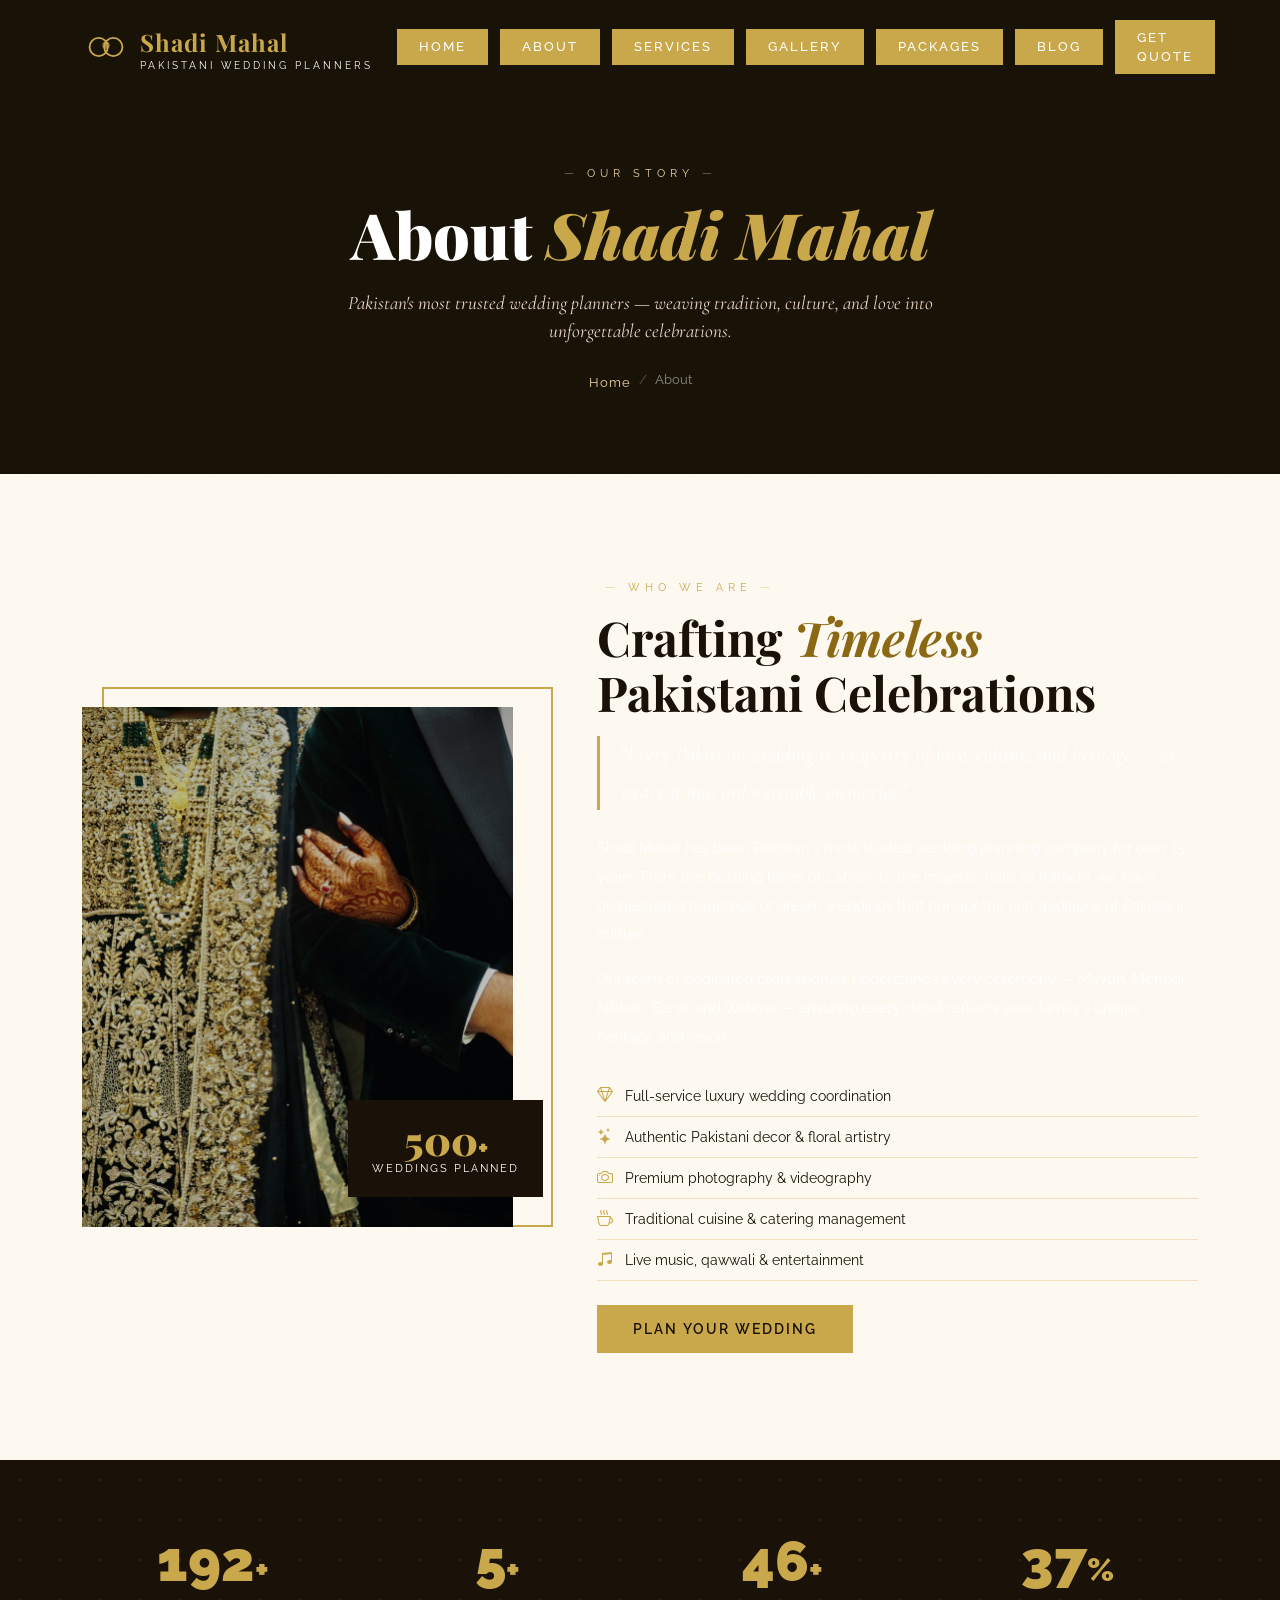
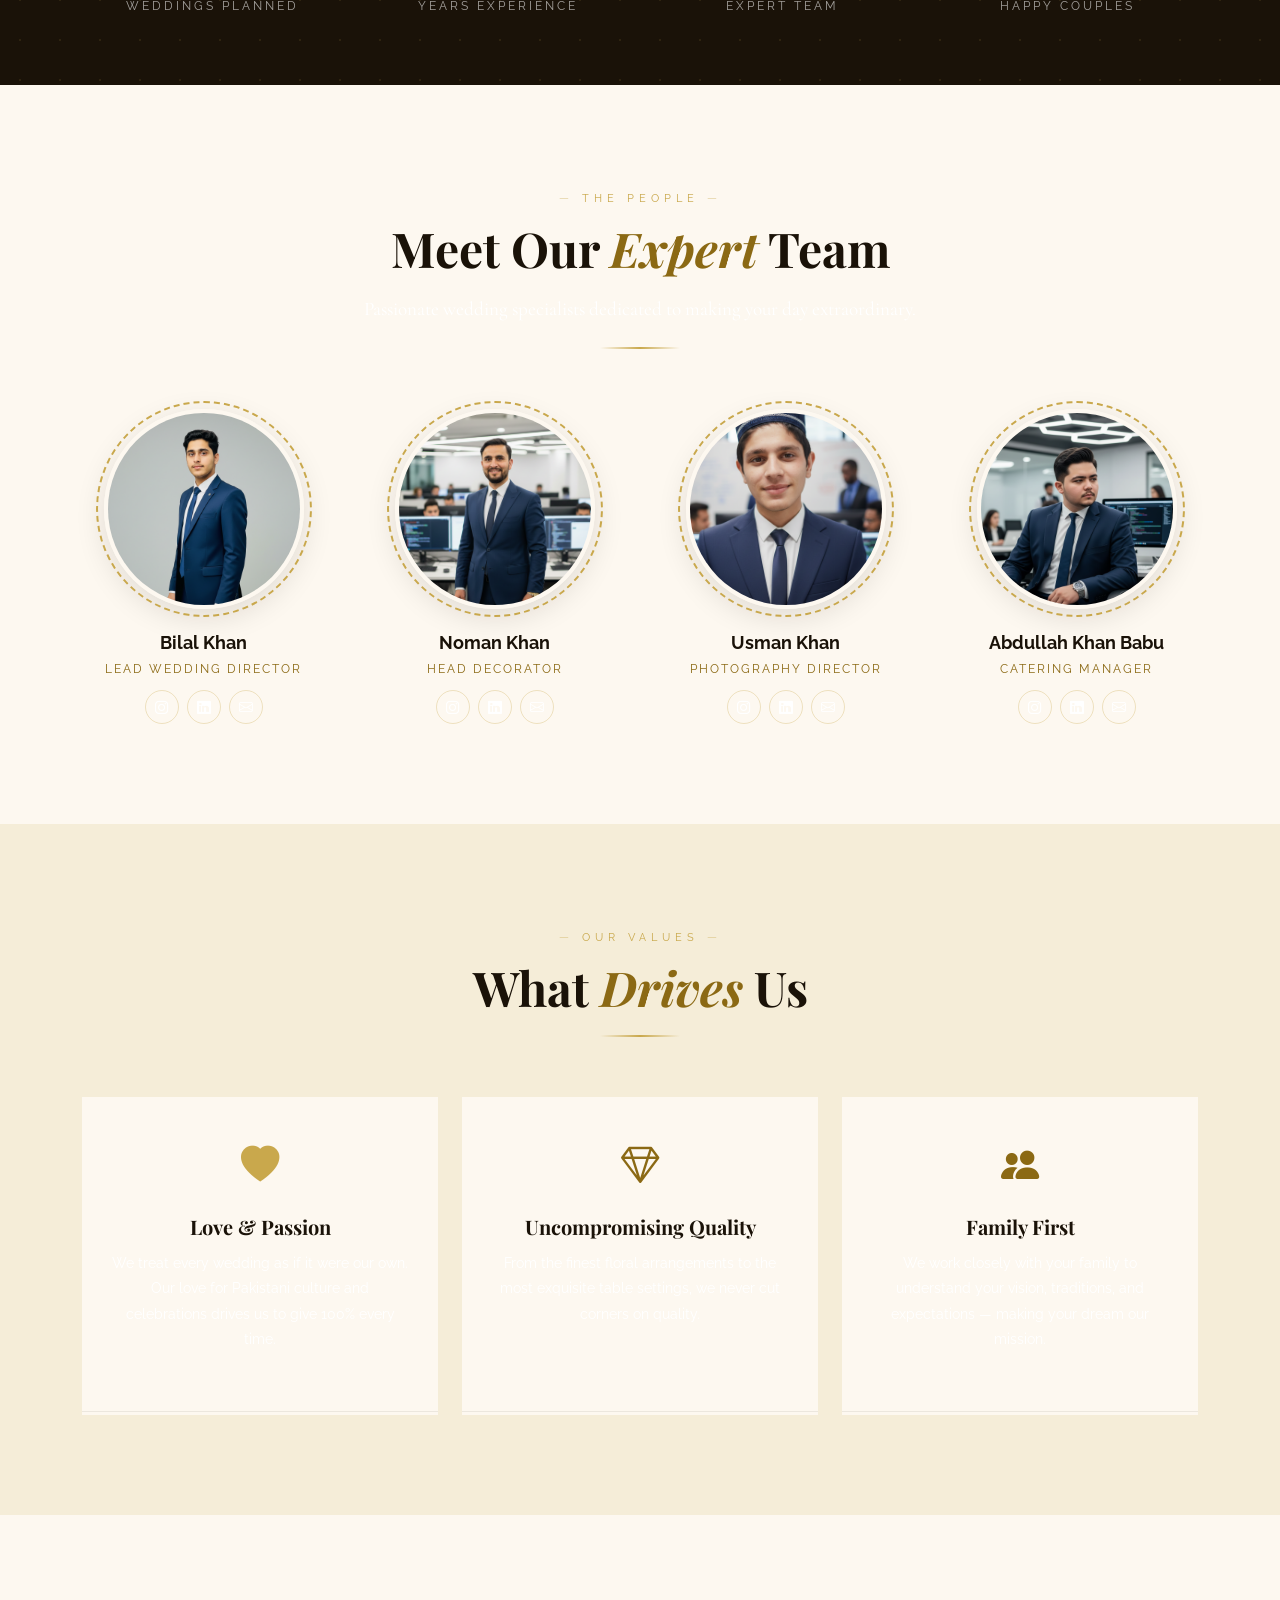
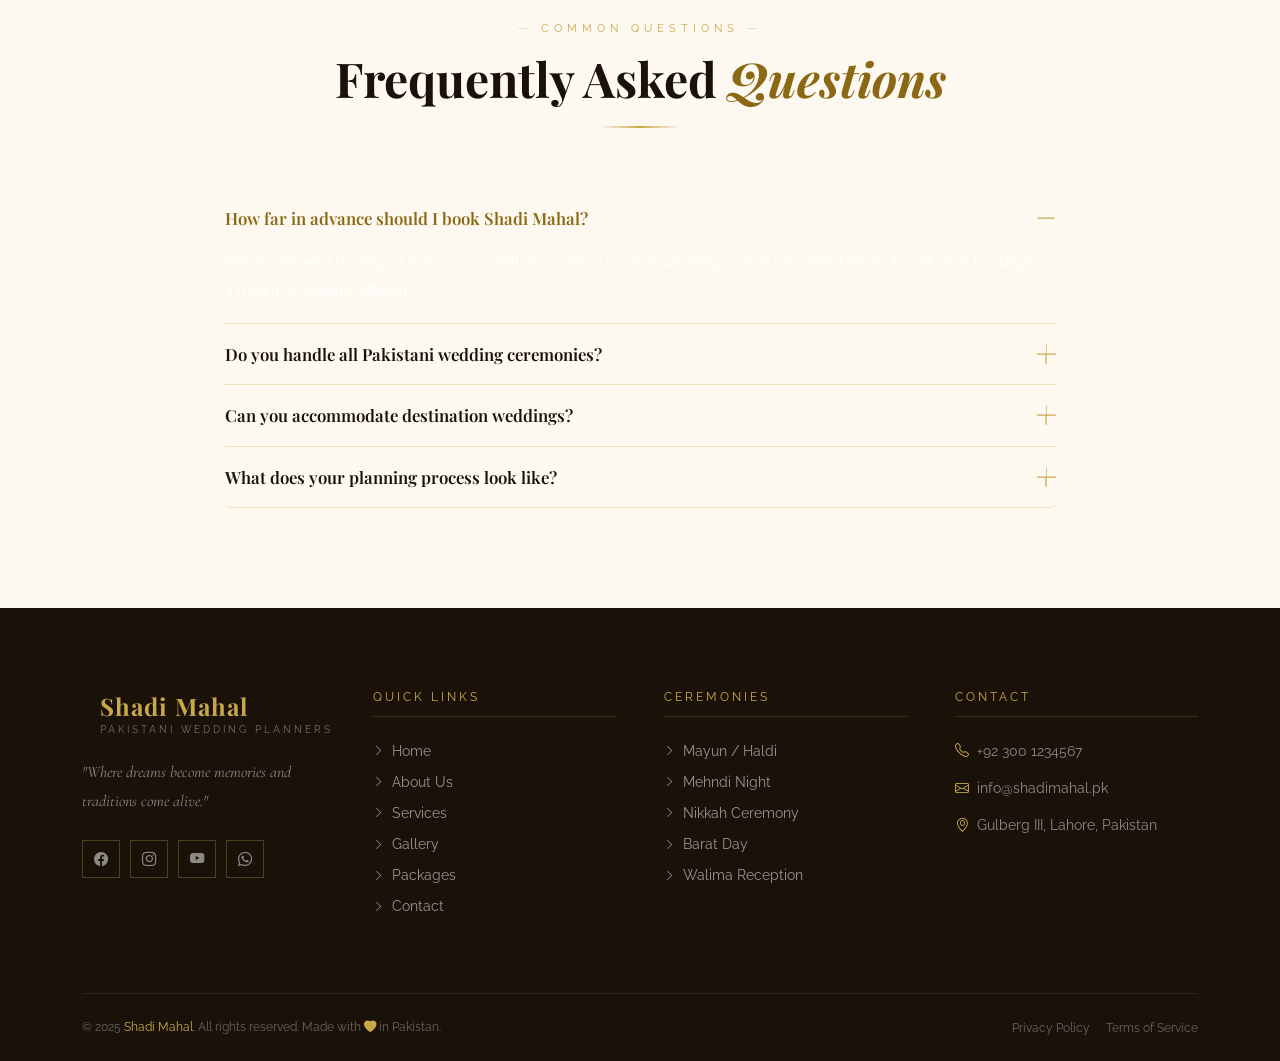
<file: about.html>
<!DOCTYPE html>
<html lang="en">
<head>
  <!-- Google tag (gtag.js) -->
<script async src="https://www.googletagmanager.com/gtag/js?id=G-37RC0P3VH0"></script>
<script>
  window.dataLayer = window.dataLayer || [];
  function gtag(){dataLayer.push(arguments);}
  gtag('js', new Date());

  gtag('config', 'G-37RC0P3VH0');
</script>
  <meta charset="UTF-8" />
  <meta name="viewport" content="width=device-width, initial-scale=1.0"/>
  <title>About Us – Shadi Mahal</title>
  <link rel="stylesheet" href="https://cdn.jsdelivr.net/npm/bootstrap@5.3.2/dist/css/bootstrap.min.css"/>
  <link rel="stylesheet" href="https://cdn.jsdelivr.net/npm/bootstrap-icons@1.11.3/font/bootstrap-icons.min.css"/>
  <link href="https://fonts.googleapis.com/css2?family=Playfair+Display:ital,wght@0,400;0,700;0,900;1,400;1,700&family=Cormorant+Garamond:ital,wght@0,300;0,400;0,600;1,300;1,400&family=Raleway:wght@300;400;500;600;700&display=swap" rel="stylesheet"/>
  <link rel="stylesheet" href="shared.css"/>
</head>
<body>

<!-- PRELOADER -->
<div id="preloader">
  <div class="preloader-logo">
    <svg width="46" height="46" viewBox="0 0 46 46" fill="none"><circle cx="15" cy="23" r="10" stroke="#c9a84c" stroke-width="2" fill="none"/><circle cx="31" cy="23" r="10" stroke="#c9a84c" stroke-width="2" fill="none"/><circle cx="23" cy="21" r="4" fill="#c9a84c" opacity="0.6"/></svg>
  </div>
  <div class="preloader-text">Shadi Mahal</div>
</div>

<!-- NAVBAR -->
<nav class="navbar navbar-expand-lg" id="mainNav">
  <div class="container">
    <a class="navbar-brand" href="index.html">
      <div class="ring-logo"><svg width="42" height="42" viewBox="0 0 46 46" fill="none"><circle cx="15" cy="23" r="10" stroke="#c9a84c" stroke-width="2" fill="none"/><circle cx="31" cy="23" r="10" stroke="#c9a84c" stroke-width="2" fill="none"/><circle cx="23" cy="21" r="4" fill="#c9a84c" opacity="0.7"/></svg></div>
      <div><span class="brand-name">Shadi Mahal</span><span class="brand-tagline">Pakistani Wedding Planners</span></div>
    </a>
    <button class="navbar-toggler border-0" type="button" data-bs-toggle="collapse" data-bs-target="#navbarNav">
      <i class="bi bi-list fs-3" style="color:var(--gold)"></i>
    </button>
    <div class="collapse navbar-collapse" id="navbarNav">
      <ul class="navbar-nav ms-auto align-items-lg-center gap-1">
        <li class="nav-item ms-2"><a class="nav-link btn-nav" href="index.html">Home</a></li>
        <li class="nav-item ms-2"><a class="nav-link active btn-nav" href="about.html">About</a></li>
        <li class="nav-item ms-2"><a class="nav-link btn-nav" href="services.html">Services</a></li>
        <li class="nav-item ms-2"><a class="nav-link btn-nav" href="gallery.html">Gallery</a></li>
        <li class="nav-item ms-2"><a class="nav-link btn-nav" href="packages.html">Packages</a></li>
        <li class="nav-item ms-2"><a class="nav-link btn-nav" href="blog.html">Blog</a></li>
        <li class="nav-item ms-2"><a class="nav-link btn-nav" href="contact.html">Get Quote</a></li>
      </ul>
    </div>
  </div>
</nav>

<!-- PAGE HERO -->
<div class="page-hero">
  <div class="page-hero-img" style="background-image:url('https://images.unsplash.com/photo-1519225421980-715cb0215aed?w=1600&q=80')"></div>
  <div class="container page-hero-content">
    <div class="section-eyebrow">Our Story</div>
    <h1>About <em>Shadi Mahal</em></h1>
    <p>Pakistan's most trusted wedding planners — weaving tradition, culture, and love into unforgettable celebrations.</p>
    <div class="breadcrumb-wrap">
      <nav aria-label="breadcrumb">
        <ol class="breadcrumb">
          <li class="breadcrumb-item"><a href="index.html">Home</a></li>
          <li class="breadcrumb-item active">About</li>
        </ol>
      </nav>
    </div>
  </div>
</div>

<!-- ABOUT STORY -->
<section id="about" style="padding:100px 0; background:var(--ivory);">
  <div class="container">
    <div class="row align-items-center">
      <div class="col-lg-5 reveal-left">
        <div class="about-img-wrap">
          <img src="images\aakifah-shaikh-A--OZVONuGE-unsplash.jpg" alt="Pakistani Couple"/>
          <div class="about-img-border"></div>
          <div class="about-badge">
            <div class="num">500<span style="font-size:1.5rem">+</span></div>
            <div class="lbl">Weddings Planned</div>
          </div>
        </div>
      </div>
      <div class="col-lg-7 reveal-right">
        <div class="about-text-block">
          <div class="section-eyebrow">Who We Are</div>
          <h2 class="section-title">Crafting <em>Timeless</em><br>Pakistani Celebrations</h2>
          <div class="about-quote">
            "Every Pakistani wedding is a tapestry of love, culture, and heritage — we weave it into unforgettable memories."
          </div>
          <p class="about-text">Shadi Mahal has been Pakistan's most trusted wedding planning company for over 15 years. From the bustling lanes of Lahore to the majestic halls of Karachi, we have orchestrated hundreds of dream weddings that honour the rich traditions of Pakistani culture.</p>
          <p class="about-text">Our team of dedicated professionals understands every ceremony — Mayun, Mehndi, Nikkah, Barat, and Walima — ensuring every detail reflects your family's unique heritage and vision.</p>
          <ul class="about-features">
            <li><i class="bi bi-gem"></i> Full-service luxury wedding coordination</li>
            <li><i class="bi bi-stars"></i> Authentic Pakistani decor & floral artistry</li>
            <li><i class="bi bi-camera"></i> Premium photography & videography</li>
            <li><i class="bi bi-cup-hot"></i> Traditional cuisine & catering management</li>
            <li><i class="bi bi-music-note-beamed"></i> Live music, qawwali & entertainment</li>
          </ul>
          <a href="contact.html" class="btn-primary-gold" style="color:var(--deep)">Plan Your Wedding</a>
        </div>
      </div>
    </div>
  </div>
</section>


<!-- COUNTERS -->
<section id="counters">
  <div class="container">
    <div class="row text-center g-4">
      <div class="col-6 col-md-3 reveal delay-1">
        <div class="counter-block"><div class="counter-num"><span class="count-up" data-target="500">0</span><span class="counter-suffix">+</span></div><div class="counter-label">Weddings Planned</div></div>
      </div>
      <div class="col-6 col-md-3 reveal delay-2">
        <div class="counter-block"><div class="counter-num"><span class="count-up" data-target="15">0</span><span class="counter-suffix">+</span></div><div class="counter-label">Years Experience</div></div>
      </div>
      <div class="col-6 col-md-3 reveal delay-3">
        <div class="counter-block"><div class="counter-num"><span class="count-up" data-target="120">0</span><span class="counter-suffix">+</span></div><div class="counter-label">Expert Team</div></div>
      </div>
      <div class="col-6 col-md-3 reveal delay-4">
        <div class="counter-block"><div class="counter-num"><span class="count-up" data-target="98">0</span><span class="counter-suffix">%</span></div><div class="counter-label">Happy Couples</div></div>
      </div>
    </div>
  </div>
</section>

<!-- TEAM -->
<section id="team" style="padding:100px 0; background:var(--ivory);">
  <div class="container">
    <div class="section-header reveal">
      <div class="section-eyebrow">The People</div>
      <h2 class="section-title">Meet Our <em>Expert</em> Team</h2>
      <p class="section-desc">Passionate wedding specialists dedicated to making your day extraordinary.</p>
      <div class="gold-divider"></div>
    </div>
    <div class="row g-5 justify-content-center">
      <div class="col-6 col-md-4 col-lg-3 reveal delay-1">
        <div class="team-card">
          <div class="team-img-wrap"><img src="images/Gemini_Generated_Image_b4mqybb4mqybb4mq.png" alt="Bilal"/><div class="team-img-border"></div></div>
          <div class="team-name">Bilal Khan</div><div class="team-role">Lead Wedding Director</div>
          <div class="team-socials"><a href="#"><i class="bi bi-instagram"></i></a><a href="#"><i class="bi bi-linkedin"></i></a><a href="#"><i class="bi bi-envelope"></i></a></div>
        </div>
      </div>
      <div class="col-6 col-md-4 col-lg-3 reveal delay-2">
        <div class="team-card">
          <div class="team-img-wrap"><img src="images/Gemini_Generated_Image_lv85rolv85rolv85.png" alt="Noman"/><div class="team-img-border"></div></div>
          <div class="team-name">Noman Khan</div><div class="team-role">Head Decorator</div>
          <div class="team-socials"><a href="#"><i class="bi bi-instagram"></i></a><a href="#"><i class="bi bi-linkedin"></i></a><a href="#"><i class="bi bi-envelope"></i></a></div>
        </div>
      </div>
      <div class="col-6 col-md-4 col-lg-3 reveal delay-3">
        <div class="team-card">
          <div class="team-img-wrap"><img src="images/Gemini_Generated_Image_wjkujswjkujswjku.png" alt="Usman"/><div class="team-img-border"></div></div>
          <div class="team-name">Usman Khan</div><div class="team-role">Photography Director</div>
          <div class="team-socials"><a href="#"><i class="bi bi-instagram"></i></a><a href="#"><i class="bi bi-linkedin"></i></a><a href="#"><i class="bi bi-envelope"></i></a></div>
        </div>
      </div>
      <div class="col-6 col-md-4 col-lg-3 reveal delay-4">
        <div class="team-card">
          <div class="team-img-wrap"><img src="images/Gemini_Generated_Image_31309g31309g3130.png" alt="Abdullah"/><div class="team-img-border"></div></div>
          <div class="team-name">Abdullah Khan Babu</div><div class="team-role">Catering Manager</div>
          <div class="team-socials"><a href="#"><i class="bi bi-instagram"></i></a><a href="#"><i class="bi bi-linkedin"></i></a><a href="#"><i class="bi bi-envelope"></i></a></div>
        </div>
      </div>
    </div>
  </div>
</section>

<!-- VALUES -->
<section style="padding:100px 0; background:var(--cream);">
  <div class="container">
    <div class="section-header reveal">
      <div class="section-eyebrow">Our Values</div>
      <h2 class="section-title">What <em>Drives</em> Us</h2>
      <div class="gold-divider"></div>
    </div>
    <div class="row g-4">
      <div class="col-md-4 reveal delay-1">
        <div class="service-card text-center">
          <i class="bi bi-heart-fill service-icon" style="display:block;text-align:center;color:var(--gold)"></i>
          <h4 class="service-title">Love & Passion</h4>
          <p class="service-text">We treat every wedding as if it were our own. Our love for Pakistani culture and celebrations drives us to give 100% every time.</p>
        </div>
      </div>
      <div class="col-md-4 reveal delay-2">
        <div class="service-card text-center">
          <i class="bi bi-gem service-icon" style="display:block;text-align:center"></i>
          <h4 class="service-title">Uncompromising Quality</h4>
          <p class="service-text">From the finest floral arrangements to the most exquisite table settings, we never cut corners on quality.</p>
        </div>
      </div>
      <div class="col-md-4 reveal delay-3">
        <div class="service-card text-center">
          <i class="bi bi-people-fill service-icon" style="display:block;text-align:center"></i>
          <h4 class="service-title">Family First</h4>
          <p class="service-text">We work closely with your family to understand your vision, traditions, and expectations — making your dream our mission.</p>
        </div>
      </div>
    </div>
  </div>
</section>

<!-- FAQ -->
<section id="faq">
  <div class="container">
    <div class="section-header reveal">
      <div class="section-eyebrow">Common Questions</div>
      <h2 class="section-title">Frequently Asked <em>Questions</em></h2>
      <div class="gold-divider"></div>
    </div>
    <div class="row justify-content-center">
      <div class="col-lg-9 reveal">
        <div class="accordion" id="faqAccordion">
          <div class="accordion-item">
            <h2 class="accordion-header"><button class="accordion-button" type="button" data-bs-toggle="collapse" data-bs-target="#faq1">How far in advance should I book Shadi Mahal?</button></h2>
            <div id="faq1" class="accordion-collapse collapse show" data-bs-parent="#faqAccordion">
              <div class="accordion-body">We recommend booking at least 6–12 months in advance for peak wedding season (October–March). For off-peak bookings, 3–4 months is usually sufficient.</div>
            </div>
          </div>
          <div class="accordion-item">
            <h2 class="accordion-header"><button class="accordion-button collapsed" type="button" data-bs-toggle="collapse" data-bs-target="#faq2">Do you handle all Pakistani wedding ceremonies?</button></h2>
            <div id="faq2" class="accordion-collapse collapse" data-bs-parent="#faqAccordion">
              <div class="accordion-body">Yes! We specialise in all Pakistani wedding ceremonies — Mayun, Mehndi/Dholki, Nikkah, Barat, Walima, and Rukhsati — providing full coordination for each event.</div>
            </div>
          </div>
          <div class="accordion-item">
            <h2 class="accordion-header"><button class="accordion-button collapsed" type="button" data-bs-toggle="collapse" data-bs-target="#faq3">Can you accommodate destination weddings?</button></h2>
            <div id="faq3" class="accordion-collapse collapse" data-bs-parent="#faqAccordion">
              <div class="accordion-body">Absolutely! We have planned weddings across Pakistan in Lahore, Karachi, Islamabad, Peshawar, Quetta, and even internationally for Pakistani diaspora families.</div>
            </div>
          </div>
          <div class="accordion-item">
            <h2 class="accordion-header"><button class="accordion-button collapsed" type="button" data-bs-toggle="collapse" data-bs-target="#faq4">What does your planning process look like?</button></h2>
            <div id="faq4" class="accordion-collapse collapse" data-bs-parent="#faqAccordion">
              <div class="accordion-body">We begin with a detailed consultation to understand your vision and budget. We then create a customised plan, coordinate all vendors, manage logistics, and provide on-site management on your wedding days.</div>
            </div>
          </div>
        </div>
      </div>
    </div>
  </div>
</section>

<!-- FOOTER -->
<footer id="footer">
  <div class="container">
    <div class="row g-5">
      <div class="col-lg-3 col-md-6">
        <div class="footer-brand">
          <a class="navbar-brand" href="index.html"><svg width="36" height="36" viewBox="0 0 46 46" fill="none"><circle cx="15" cy="23" r="10" stroke="#c9a84c" stroke-width="2" fill="none"/><circle cx="31" cy="23" r="10" stroke="#c9a84c" stroke-width="2" fill="none"/><circle cx="23" cy="21" r="4" fill="#c9a84c" opacity="0.7"/></svg><div class="ms-2"><span class="brand-name">Shadi Mahal</span><span class="brand-tagline">Pakistani Wedding Planners</span></div></a>
        </div>
        <p class="footer-desc">"Where dreams become memories and traditions come alive."</p>
        <div class="footer-socials"><a href="#"><i class="bi bi-facebook"></i></a><a href="#"><i class="bi bi-instagram"></i></a><a href="#"><i class="bi bi-youtube"></i></a><a href="#"><i class="bi bi-whatsapp"></i></a></div>
      </div>
      <div class="col-lg-3 col-md-6 col-6">
        <div class="footer-heading">Quick Links</div>
        <ul class="footer-links">
          <li><a href="index.html"><i class="bi bi-chevron-right"></i>Home</a></li>
          <li><a href="about.html"><i class="bi bi-chevron-right"></i>About Us</a></li>
          <li><a href="services.html"><i class="bi bi-chevron-right"></i>Services</a></li>
          <li><a href="gallery.html"><i class="bi bi-chevron-right"></i>Gallery</a></li>
          <li><a href="packages.html"><i class="bi bi-chevron-right"></i>Packages</a></li>
          <li><a href="contact.html"><i class="bi bi-chevron-right"></i>Contact</a></li>
        </ul>
      </div>
      <div class="col-lg-3 col-md-6 col-6">
        <div class="footer-heading">Ceremonies</div>
        <ul class="footer-links">
          <li><a href="#"><i class="bi bi-chevron-right"></i>Mayun / Haldi</a></li>
          <li><a href="#"><i class="bi bi-chevron-right"></i>Mehndi Night</a></li>
          <li><a href="#"><i class="bi bi-chevron-right"></i>Nikkah Ceremony</a></li>
          <li><a href="#"><i class="bi bi-chevron-right"></i>Barat Day</a></li>
          <li><a href="#"><i class="bi bi-chevron-right"></i>Walima Reception</a></li>
        </ul>
      </div>
      <div class="col-lg-3 col-md-6">
        <div class="footer-heading">Contact</div>
        <p style="font-size:.88rem;color:rgba(255,255,255,.5)"><i class="bi bi-telephone me-2" style="color:var(--gold)"></i>+92 300 1234567</p>
        <p style="font-size:.88rem;color:rgba(255,255,255,.5)"><i class="bi bi-envelope me-2" style="color:var(--gold)"></i>info@shadimahal.pk</p>
        <p style="font-size:.88rem;color:rgba(255,255,255,.5)"><i class="bi bi-geo-alt me-2" style="color:var(--gold)"></i>Gulberg III, Lahore, Pakistan</p>
      </div>
    </div>
    <div class="footer-bottom">
      <p>© 2025 <a href="#">Shadi Mahal</a>. All rights reserved. Made with <i class="bi bi-heart-fill" style="color:var(--gold)"></i> in Pakistan.</p>
      <div style="display:flex;gap:16px;flex-wrap:wrap">
        <a href="#" style="font-size:.75rem;color:rgba(255,255,255,.35);text-decoration:none">Privacy Policy</a>
        <a href="#" style="font-size:.75rem;color:rgba(255,255,255,.35);text-decoration:none">Terms of Service</a>
      </div>
    </div>
  </div>
</footer>

<button id="backToTop" title="Back to top"><i class="bi bi-chevron-up"></i></button>

<script src="https://cdn.jsdelivr.net/npm/jquery@3.7.1/dist/jquery.min.js"></script>
<script src="https://cdn.jsdelivr.net/npm/bootstrap@5.3.2/dist/js/bootstrap.bundle.min.js"></script>
<script src="shared.js"></script>
</body>
</html>
</file>
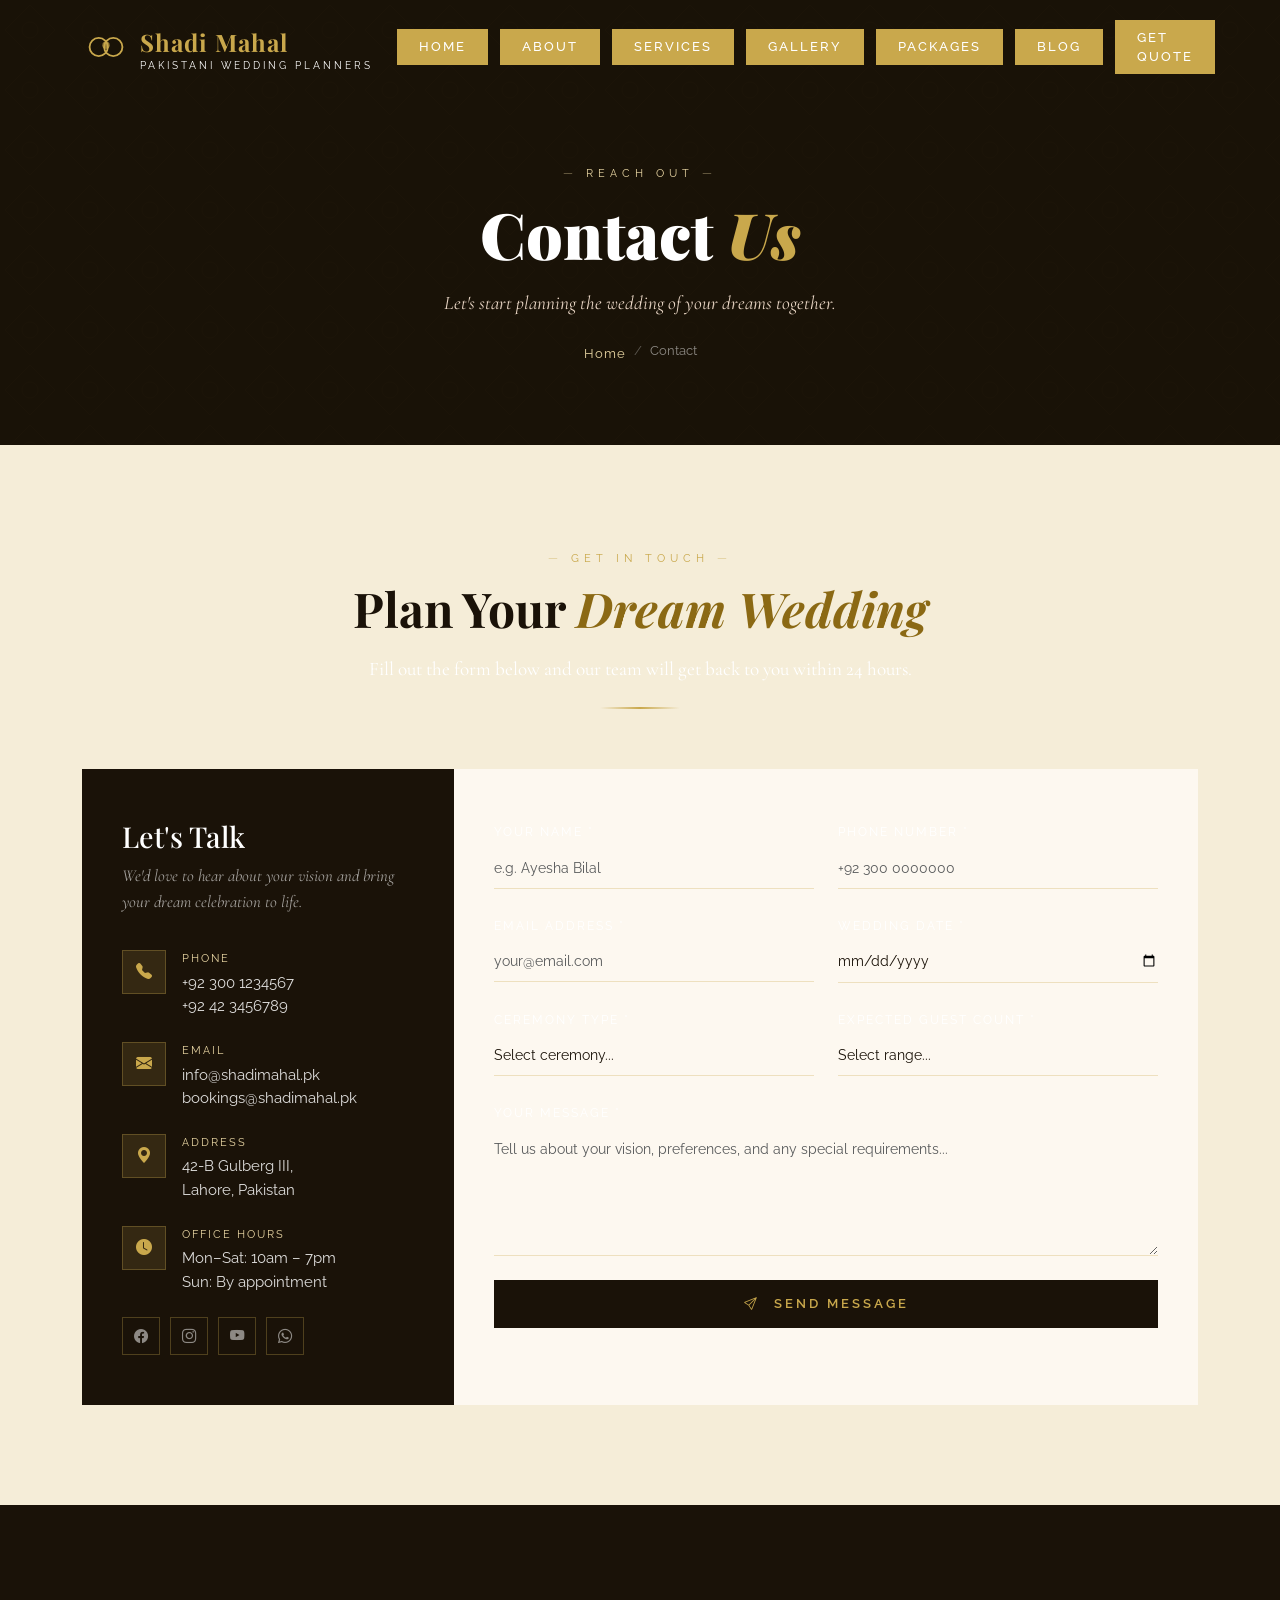
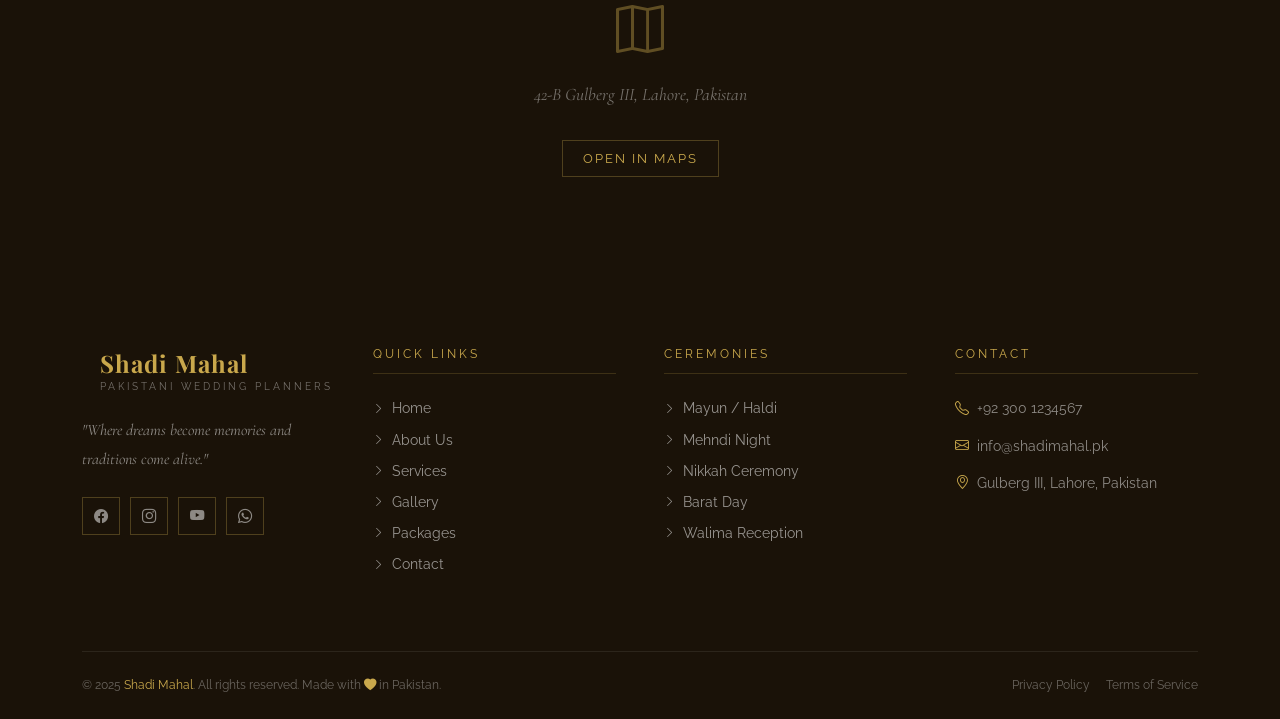
<file: contact.html>
<!DOCTYPE html>
<html lang="en">
<head>
  <!-- Google tag (gtag.js) -->
<script async src="https://www.googletagmanager.com/gtag/js?id=G-37RC0P3VH0"></script>
<script>
  window.dataLayer = window.dataLayer || [];
  function gtag(){dataLayer.push(arguments);}
  gtag('js', new Date());

  gtag('config', 'G-37RC0P3VH0');
</script>
  <meta charset="UTF-8" />
  <meta name="viewport" content="width=device-width, initial-scale=1.0"/>
  <title>Contact – Shadi Mahal</title>
  <link rel="stylesheet" href="https://cdn.jsdelivr.net/npm/bootstrap@5.3.2/dist/css/bootstrap.min.css"/>
  <link rel="stylesheet" href="https://cdn.jsdelivr.net/npm/bootstrap-icons@1.11.3/font/bootstrap-icons.min.css"/>
  <link href="https://fonts.googleapis.com/css2?family=Playfair+Display:ital,wght@0,400;0,700;0,900;1,400;1,700&family=Cormorant+Garamond:ital,wght@0,300;0,400;0,600;1,300;1,400&family=Raleway:wght@300;400;500;600;700&display=swap" rel="stylesheet"/>
  <link rel="stylesheet" href="shared.css"/>
</head>
<body>

<div id="preloader"><div class="preloader-logo"><svg width="46" height="46" viewBox="0 0 46 46" fill="none"><circle cx="15" cy="23" r="10" stroke="#c9a84c" stroke-width="2" fill="none"/><circle cx="31" cy="23" r="10" stroke="#c9a84c" stroke-width="2" fill="none"/><circle cx="23" cy="21" r="4" fill="#c9a84c" opacity="0.6"/></svg></div><div class="preloader-text">Shadi Mahal</div></div>

<nav class="navbar navbar-expand-lg" id="mainNav">
  <div class="container">
    <a class="navbar-brand" href="index.html"><div class="ring-logo"><svg width="42" height="42" viewBox="0 0 46 46" fill="none"><circle cx="15" cy="23" r="10" stroke="#c9a84c" stroke-width="2" fill="none"/><circle cx="31" cy="23" r="10" stroke="#c9a84c" stroke-width="2" fill="none"/><circle cx="23" cy="21" r="4" fill="#c9a84c" opacity="0.7"/></svg></div><div><span class="brand-name">Shadi Mahal</span><span class="brand-tagline">Pakistani Wedding Planners</span></div></a>
    <button class="navbar-toggler border-0" type="button" data-bs-toggle="collapse" data-bs-target="#navbarNav"><i class="bi bi-list fs-3" style="color:var(--gold)"></i></button>
    <div class="collapse navbar-collapse" id="navbarNav">
      <ul class="navbar-nav ms-auto align-items-lg-center gap-1">
        <li class="nav-item ms-2"><a class="nav-link btn-nav" href="index.html">Home</a></li>
        <li class="nav-item ms-2"><a class="nav-link btn-nav" href="about.html">About</a></li>
        <li class="nav-item ms-2"><a class="nav-link btn-nav" href="services.html">Services</a></li>
        <li class="nav-item ms-2"><a class="nav-link btn-nav" href="gallery.html">Gallery</a></li>
        <li class="nav-item ms-2"><a class="nav-link btn-nav" href="packages.html">Packages</a></li>
        <li class="nav-item ms-2"><a class="nav-link btn-nav" href="blog.html">Blog</a></li>
        <li class="nav-item ms-2"><a class="nav-link btn-nav active" href="contact.html">Get Quote</a></li>
      </ul>
    </div>
  </div>
</nav>

<div class="page-hero">
  <div class="page-hero-img" style="background-image:url('https://images.unsplash.com/photo-1469371670807-013ccf25f16a?w=1600&q=80')"></div>
  <div class="container page-hero-content">
    <div class="section-eyebrow">Reach Out</div>
    <h1>Contact <em>Us</em></h1>
    <p>Let's start planning the wedding of your dreams together.</p>
    <div class="breadcrumb-wrap"><nav><ol class="breadcrumb"><li class="breadcrumb-item"><a href="index.html">Home</a></li><li class="breadcrumb-item active">Contact</li></ol></nav></div>
  </div>
</div>

<section id="contact" style="padding:100px 0; background:var(--cream);">
  <div class="container">
    <div class="section-header reveal">
      <div class="section-eyebrow">Get In Touch</div>
      <h2 class="section-title">Plan Your <em>Dream Wedding</em></h2>
      <p class="section-desc">Fill out the form below and our team will get back to you within 24 hours.</p>
      <div class="gold-divider"></div>
    </div>
    <div class="row g-0 reveal">
      <!-- INFO -->
      <div class="col-lg-4">
        <div class="contact-info-card">
          <h3>Let's Talk</h3>
          <p>We'd love to hear about your vision and bring your dream celebration to life.</p>
          <div class="contact-detail">
            <div class="contact-icon"><i class="bi bi-telephone-fill"></i></div>
            <div>
              <div class="contact-detail-label">Phone</div>
              <div class="contact-detail-val">+92 300 1234567<br>+92 42 3456789</div>
            </div>
          </div>
          <div class="contact-detail">
            <div class="contact-icon"><i class="bi bi-envelope-fill"></i></div>
            <div>
              <div class="contact-detail-label">Email</div>
              <div class="contact-detail-val">info@shadimahal.pk<br>bookings@shadimahal.pk</div>
            </div>
          </div>
          <div class="contact-detail">
            <div class="contact-icon"><i class="bi bi-geo-alt-fill"></i></div>
            <div>
              <div class="contact-detail-label">Address</div>
              <div class="contact-detail-val">42-B Gulberg III,<br>Lahore, Pakistan</div>
            </div>
          </div>
          <div class="contact-detail">
            <div class="contact-icon"><i class="bi bi-clock-fill"></i></div>
            <div>
              <div class="contact-detail-label">Office Hours</div>
              <div class="contact-detail-val">Mon–Sat: 10am – 7pm<br>Sun: By appointment</div>
            </div>
          </div>
          <div class="footer-socials mt-4">
            <a href="#"><i class="bi bi-facebook"></i></a>
            <a href="#"><i class="bi bi-instagram"></i></a>
            <a href="#"><i class="bi bi-youtube"></i></a>
            <a href="#"><i class="bi bi-whatsapp"></i></a>
          </div>
        </div>
      </div>
      <!-- FORM -->
      <div class="col-lg-8">
        <div class="contact-form-wrap">
          <form id="contactForm" novalidate>
            <div class="row g-4">
              <div class="col-md-6">
                <label class="form-label">Your Name *</label>
                <input type="text" class="form-control" id="userName" placeholder="e.g. Ayesha Bilal" required minlength="3" pattern="[a-zA-Z\s]+"/>
                <div class="invalid-feedback">Please enter a valid name (letters and spaces only, at least 3 characters).</div>
              </div>
              <div class="col-md-6">
                <label class="form-label">Phone Number *</label>
                <input type="tel" class="form-control" id="userPhone" placeholder="+92 300 0000000" required pattern="^(\+92|0)?[0-9]{10}$"/>
                <div class="invalid-feedback">Please enter a valid Pakistani phone number.</div>
              </div>
              <div class="col-md-6">
                <label class="form-label">Email Address *</label>
                <input type="email" class="form-control" id="userEmail" placeholder="your@email.com" required/>
                <div class="invalid-feedback">Please enter a valid email address.</div>
              </div>
              <div class="col-md-6">
                <label class="form-label">Wedding Date *</label>
                <input type="date" class="form-control" id="weddingDate" required/>
                <div class="invalid-feedback">Please select your wedding date.</div>
              </div>
              <div class="col-md-6">
                <label class="form-label">Ceremony Type *</label>
                <select class="form-select" id="ceremonyType" required>
                  <option value="">Select ceremony...</option>
                  <option>Mehndi Night</option>
                  <option>Nikkah Ceremony</option>
                  <option>Barat</option>
                  <option>Walima Reception</option>
                  <option>Full Wedding Package</option>
                </select>
                <div class="invalid-feedback">Please select a ceremony type.</div>
              </div>
              <div class="col-md-6">
                <label class="form-label">Expected Guest Count *</label>
                <select class="form-select" id="guestCount" required>
                  <option value="">Select range...</option>
                  <option>Under 100 guests</option>
                  <option>100–200 guests</option>
                  <option>200–400 guests</option>
                  <option>400–600 guests</option>
                  <option>600+ guests</option>
                </select>
                <div class="invalid-feedback">Please select expected guest count.</div>
              </div>
              <div class="col-12">
                <label class="form-label">Your Message *</label>
                <textarea class="form-control" id="userMessage" rows="5" placeholder="Tell us about your vision, preferences, and any special requirements..." required minlength="20"></textarea>
                <div class="invalid-feedback">Please enter your message (at least 20 characters).</div>
              </div>
              <div class="col-12">
                <button type="submit" class="btn-submit" id="submitBtn">
                  <i class="bi bi-send me-2"></i> Send Message
                </button>
              </div>
            </div>
          </form>
        </div>
      </div>
    </div>
  </div>
</section>


<!-- MAP PLACEHOLDER -->
<div style="width:100%;height:360px;background:var(--deep);display:flex;align-items:center;justify-content:center;flex-direction:column;gap:16px;">
  <i class="bi bi-map" style="font-size:3rem;color:var(--gold);opacity:.4"></i>
  <p style="color:rgba(255,255,255,.4);font-family:'Cormorant Garamond',serif;font-style:italic;font-size:1.1rem">42-B Gulberg III, Lahore, Pakistan</p>
  <a href="https://maps.google.com" target="_blank" style="color:var(--gold);font-size:.8rem;letter-spacing:2px;text-transform:uppercase;text-decoration:none;border:1px solid rgba(201,168,76,.3);padding:8px 20px;transition:all .3s" onmouseover="this.style.background='rgba(201,168,76,.15)'" onmouseout="this.style.background=''">Open in Maps</a>
</div>

<!-- FOOTER -->
<footer id="footer">
  <div class="container">
    <div class="row g-5">
      <div class="col-lg-3 col-md-6">
        <div class="footer-brand"><a class="navbar-brand" href="index.html"><svg width="36" height="36" viewBox="0 0 46 46" fill="none"><circle cx="15" cy="23" r="10" stroke="#c9a84c" stroke-width="2" fill="none"/><circle cx="31" cy="23" r="10" stroke="#c9a84c" stroke-width="2" fill="none"/><circle cx="23" cy="21" r="4" fill="#c9a84c" opacity="0.7"/></svg><div class="ms-2"><span class="brand-name">Shadi Mahal</span><span class="brand-tagline">Pakistani Wedding Planners</span></div></a></div>
        <p class="footer-desc">"Where dreams become memories and traditions come alive."</p>
        <div class="footer-socials"><a href="#"><i class="bi bi-facebook"></i></a><a href="#"><i class="bi bi-instagram"></i></a><a href="#"><i class="bi bi-youtube"></i></a><a href="#"><i class="bi bi-whatsapp"></i></a></div>
      </div>
      <div class="col-lg-3 col-md-6 col-6">
        <div class="footer-heading">Quick Links</div>
        <ul class="footer-links">
          <li><a href="index.html"><i class="bi bi-chevron-right"></i>Home</a></li>
          <li><a href="about.html"><i class="bi bi-chevron-right"></i>About Us</a></li>
          <li><a href="services.html"><i class="bi bi-chevron-right"></i>Services</a></li>
          <li><a href="gallery.html"><i class="bi bi-chevron-right"></i>Gallery</a></li>
          <li><a href="packages.html"><i class="bi bi-chevron-right"></i>Packages</a></li>
          <li><a href="contact.html"><i class="bi bi-chevron-right"></i>Contact</a></li>
        </ul>
      </div>
      <div class="col-lg-3 col-md-6 col-6">
        <div class="footer-heading">Ceremonies</div>
        <ul class="footer-links">
          <li><a href="#"><i class="bi bi-chevron-right"></i>Mayun / Haldi</a></li>
          <li><a href="#"><i class="bi bi-chevron-right"></i>Mehndi Night</a></li>
          <li><a href="#"><i class="bi bi-chevron-right"></i>Nikkah Ceremony</a></li>
          <li><a href="#"><i class="bi bi-chevron-right"></i>Barat Day</a></li>
          <li><a href="#"><i class="bi bi-chevron-right"></i>Walima Reception</a></li>
        </ul>
      </div>
      <div class="col-lg-3 col-md-6">
        <div class="footer-heading">Contact</div>
        <p style="font-size:.88rem;color:rgba(255,255,255,.5)"><i class="bi bi-telephone me-2" style="color:var(--gold)"></i>+92 300 1234567</p>
        <p style="font-size:.88rem;color:rgba(255,255,255,.5)"><i class="bi bi-envelope me-2" style="color:var(--gold)"></i>info@shadimahal.pk</p>
        <p style="font-size:.88rem;color:rgba(255,255,255,.5)"><i class="bi bi-geo-alt me-2" style="color:var(--gold)"></i>Gulberg III, Lahore, Pakistan</p>
      </div>
    </div>
    <div class="footer-bottom">
      <p>© 2025 <a href="#">Shadi Mahal</a>. All rights reserved. Made with <i class="bi bi-heart-fill" style="color:var(--gold)"></i> in Pakistan.</p>
      <div style="display:flex;gap:16px;flex-wrap:wrap"><a href="#" style="font-size:.75rem;color:rgba(255,255,255,.35);text-decoration:none">Privacy Policy</a><a href="#" style="font-size:.75rem;color:rgba(255,255,255,.35);text-decoration:none">Terms of Service</a></div>
    </div>
  </div>
</footer>

<button id="backToTop" title="Back to top"><i class="bi bi-chevron-up"></i></button>
<script src="https://cdn.jsdelivr.net/npm/jquery@3.7.1/dist/jquery.min.js"></script>
<script src="https://cdn.jsdelivr.net/npm/bootstrap@5.3.2/dist/js/bootstrap.bundle.min.js"></script>
<script src="shared.js"></script>
</body>
</html>
</file>
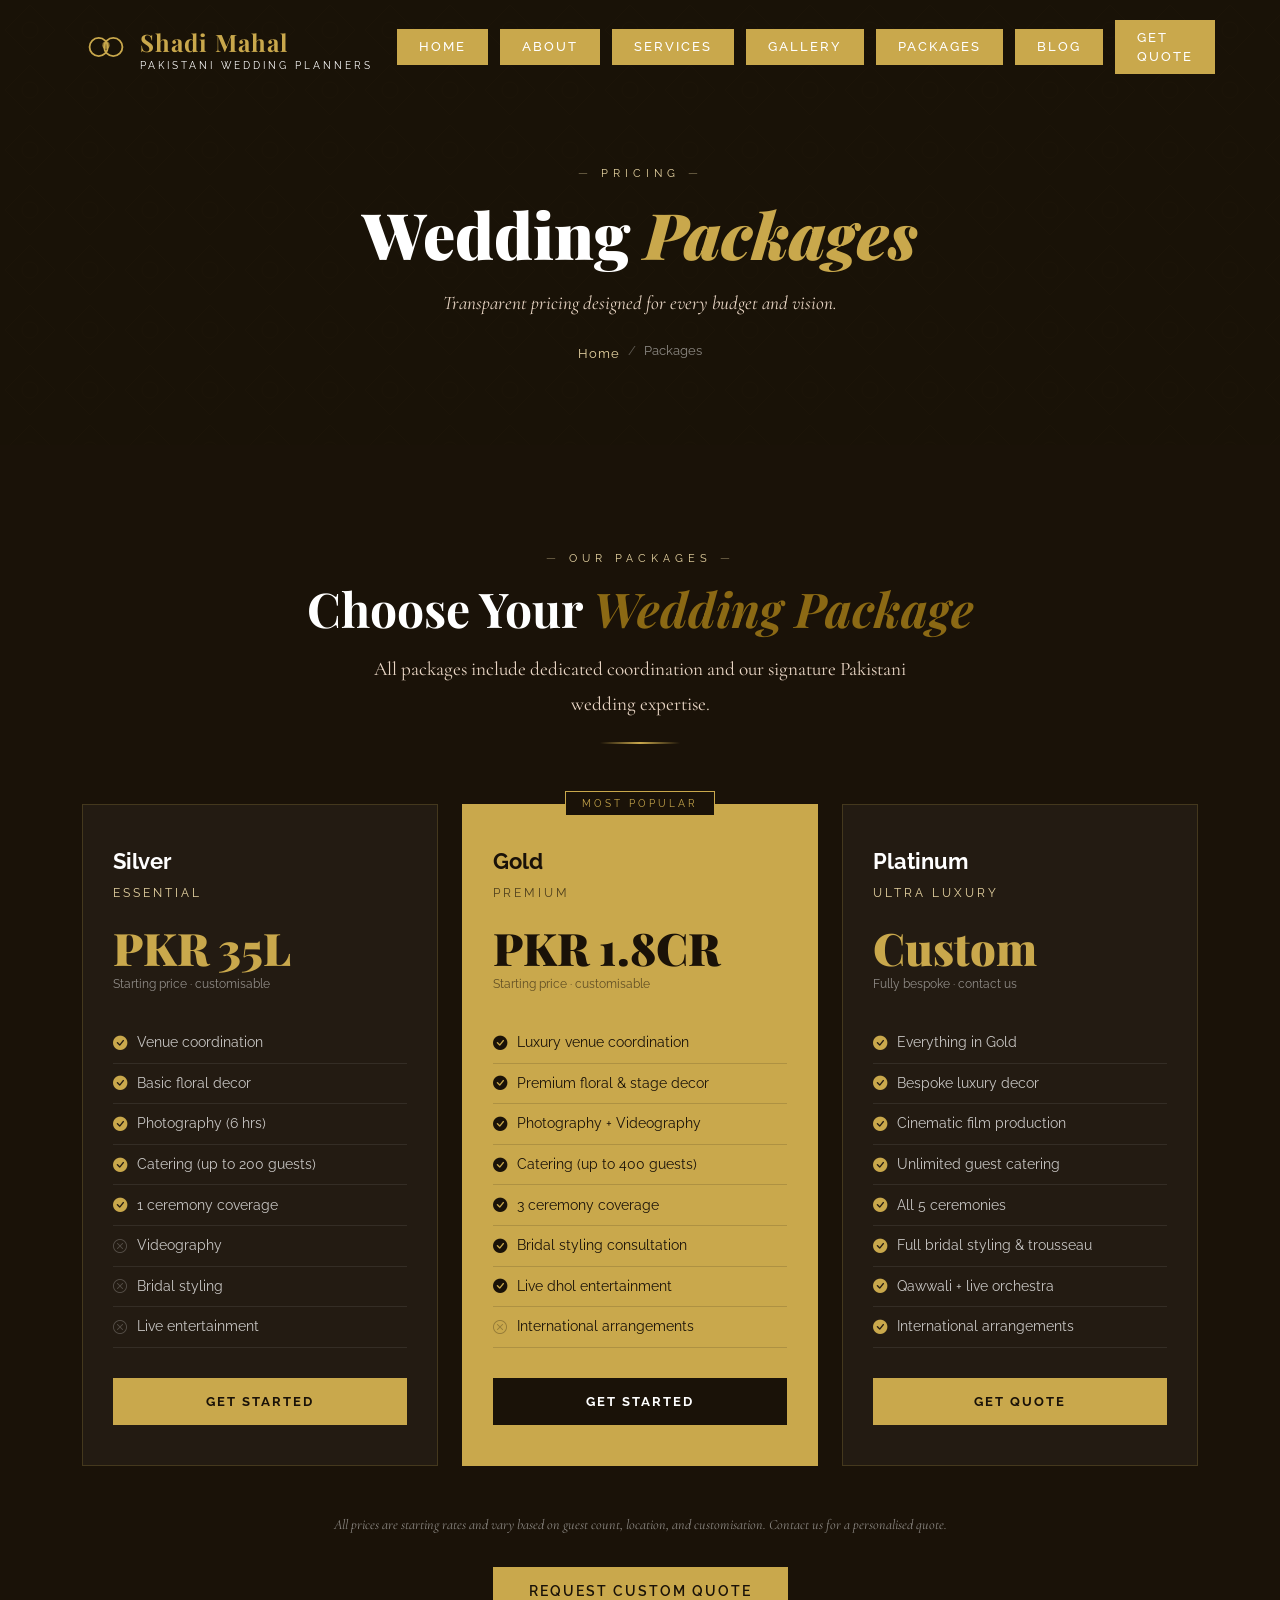
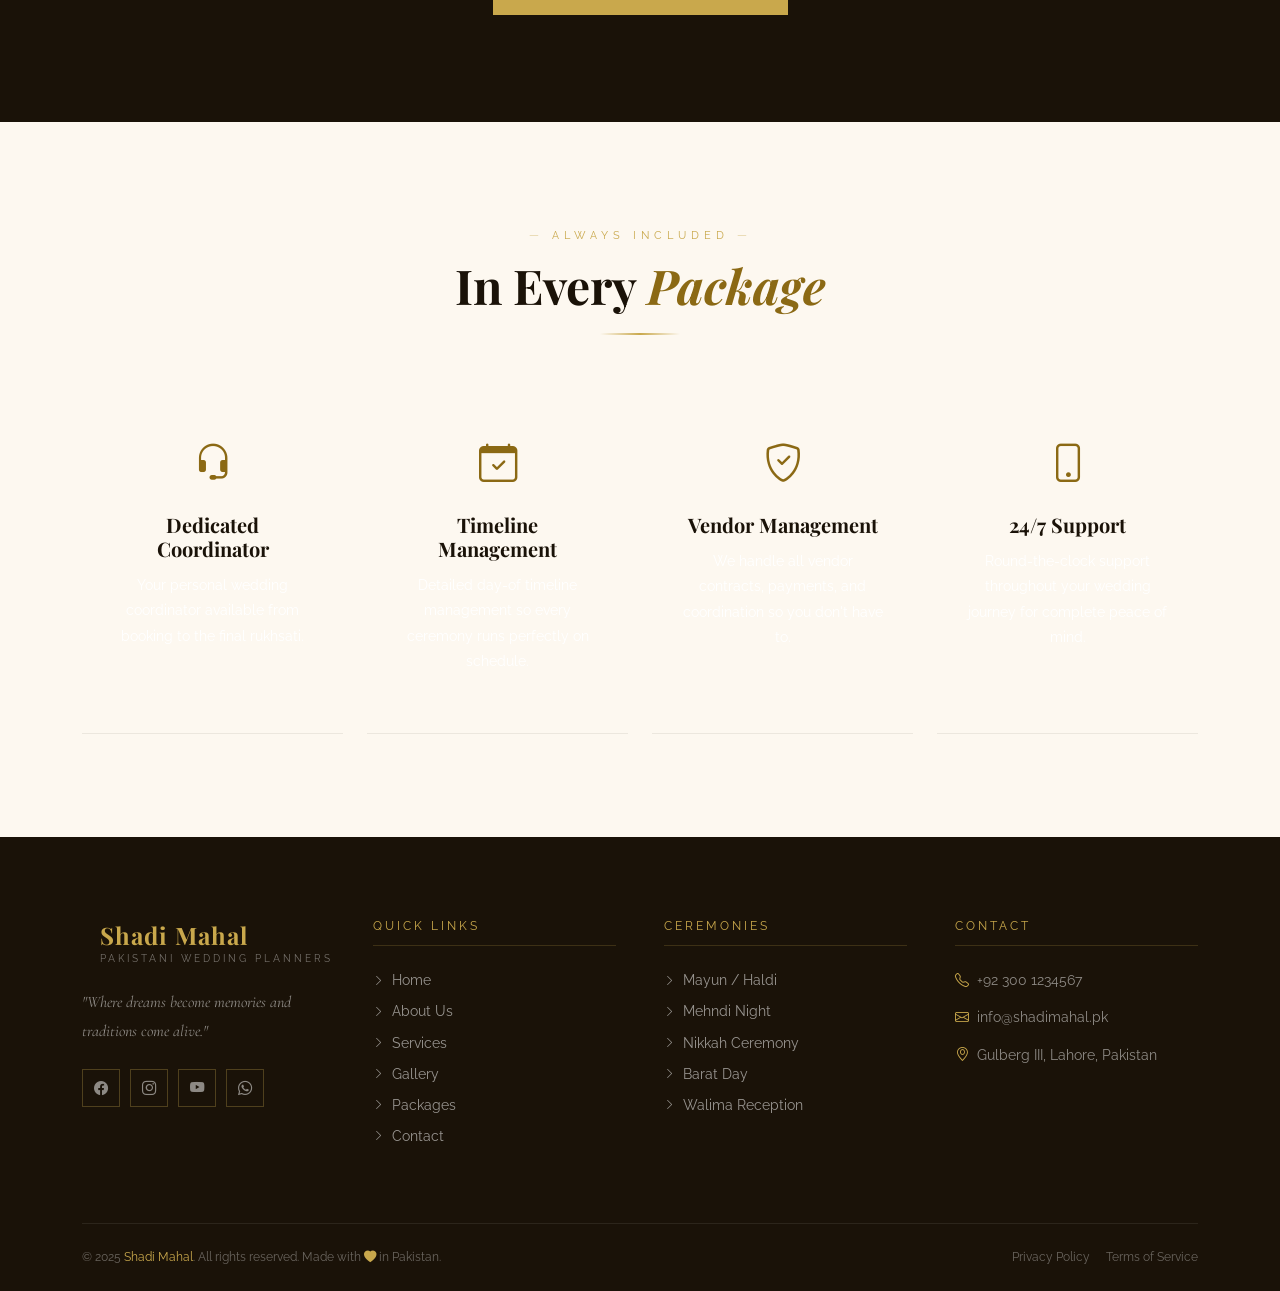
<file: packages.html>
<!DOCTYPE html>
<html lang="en">
<head>
  <!-- Google tag (gtag.js) -->
<script async src="https://www.googletagmanager.com/gtag/js?id=G-37RC0P3VH0"></script>
<script>
  window.dataLayer = window.dataLayer || [];
  function gtag(){dataLayer.push(arguments);}
  gtag('js', new Date());

  gtag('config', 'G-37RC0P3VH0');
</script>
  <meta charset="UTF-8" />
  <meta name="viewport" content="width=device-width, initial-scale=1.0"/>
  <title>Packages – Shadi Mahal</title>
  <link rel="stylesheet" href="https://cdn.jsdelivr.net/npm/bootstrap@5.3.2/dist/css/bootstrap.min.css"/>
  <link rel="stylesheet" href="https://cdn.jsdelivr.net/npm/bootstrap-icons@1.11.3/font/bootstrap-icons.min.css"/>
  <link href="https://fonts.googleapis.com/css2?family=Playfair+Display:ital,wght@0,400;0,700;0,900;1,400;1,700&family=Cormorant+Garamond:ital,wght@0,300;0,400;0,600;1,300;1,400&family=Raleway:wght@300;400;500;600;700&display=swap" rel="stylesheet"/>
  <link rel="stylesheet" href="shared.css"/>
</head>
<body>

<div id="preloader"><div class="preloader-logo"><svg width="46" height="46" viewBox="0 0 46 46" fill="none"><circle cx="15" cy="23" r="10" stroke="#c9a84c" stroke-width="2" fill="none"/><circle cx="31" cy="23" r="10" stroke="#c9a84c" stroke-width="2" fill="none"/><circle cx="23" cy="21" r="4" fill="#c9a84c" opacity="0.6"/></svg></div><div class="preloader-text">Shadi Mahal</div></div>

<nav class="navbar navbar-expand-lg" id="mainNav">
  <div class="container">
    <a class="navbar-brand" href="index.html"><div class="ring-logo"><svg width="42" height="42" viewBox="0 0 46 46" fill="none"><circle cx="15" cy="23" r="10" stroke="#c9a84c" stroke-width="2" fill="none"/><circle cx="31" cy="23" r="10" stroke="#c9a84c" stroke-width="2" fill="none"/><circle cx="23" cy="21" r="4" fill="#c9a84c" opacity="0.7"/></svg></div><div><span class="brand-name">Shadi Mahal</span><span class="brand-tagline">Pakistani Wedding Planners</span></div></a>
    <button class="navbar-toggler border-0" type="button" data-bs-toggle="collapse" data-bs-target="#navbarNav"><i class="bi bi-list fs-3" style="color:var(--gold)"></i></button>
    <div class="collapse navbar-collapse" id="navbarNav">
      <ul class="navbar-nav ms-auto align-items-lg-center gap-1">
        <li class="nav-item ms-2"><a class="nav-link btn-nav" href="index.html">Home</a></li>
        <li class="nav-item ms-2"><a class="nav-link btn-nav" href="about.html">About</a></li>
        <li class="nav-item ms-2"><a class="nav-link btn-nav" href="services.html">Services</a></li>
        <li class="nav-item ms-2"><a class="nav-link btn-nav" href="gallery.html">Gallery</a></li>
        <li class="nav-item ms-2"><a class="nav-link active btn-nav" href="packages.html">Packages</a></li>
        <li class="nav-item ms-2"><a class="nav-link btn-nav" href="blog.html">Blog</a></li>
        <li class="nav-item ms-2"><a class="nav-link btn-nav" href="contact.html">Get Quote</a></li>
      </ul>
    </div>
  </div>
</nav>

<div class="page-hero">
  <div class="page-hero-img" style="background-image:url('https://images.unsplash.com/photo-1519225421980-715cb0215aed?w=1600&q=80')"></div>
  <div class="container page-hero-content">
    <div class="section-eyebrow">Pricing</div>
    <h1>Wedding <em>Packages</em></h1>
    <p>Transparent pricing designed for every budget and vision.</p>
    <div class="breadcrumb-wrap"><nav><ol class="breadcrumb"><li class="breadcrumb-item"><a href="index.html">Home</a></li><li class="breadcrumb-item active">Packages</li></ol></nav></div>
  </div>
</div>

<section id="packages" style="padding:100px 0; background:var(--deep);">
  <div class="container">
    <div class="section-header reveal">
      <div class="section-eyebrow" style="color:var(--gold-light)">Our Packages</div>
      <h2 class="section-title" style="color:#fff;">Choose Your <em>Wedding Package</em></h2>
      <p class="section-desc" style="color:var(--blush);">All packages include dedicated coordination and our signature Pakistani wedding expertise.</p>
      <div class="gold-divider"></div>
    </div>
    <div class="row g-4 align-items-stretch">
      <!-- SILVER -->
      <div class="col-md-6 col-lg-4 reveal delay-1">
        <div class="pkg-card">
          <div class="pkg-name">Silver</div>
          <div class="pkg-sub">Essential</div>
          <div class="pkg-price">PKR 35L</div>
          <div class="pkg-per">Starting price · customisable</div>
          <ul class="pkg-list">
            <li><i class="bi bi-check-circle-fill"></i> Venue coordination</li>
            <li><i class="bi bi-check-circle-fill"></i> Basic floral decor</li>
            <li><i class="bi bi-check-circle-fill"></i> Photography (6 hrs)</li>
            <li><i class="bi bi-check-circle-fill"></i> Catering (up to 200 guests)</li>
            <li><i class="bi bi-check-circle-fill"></i> 1 ceremony coverage</li>
            <li><i class="bi bi-x-circle"></i> Videography</li>
            <li><i class="bi bi-x-circle"></i> Bridal styling</li>
            <li><i class="bi bi-x-circle"></i> Live entertainment</li>
          </ul>
          <a href="contact.html" class="btn-pkg">Get Started</a>
        </div>
      </div>
      <!-- GOLD (FEATURED) -->
      <div class="col-md-6 col-lg-4 reveal delay-2">
        <div class="pkg-card featured">
          <div class="pkg-badge">Most Popular</div>
          <div class="pkg-name">Gold</div>
          <div class="pkg-sub">Premium</div>
          <div class="pkg-price">PKR 1.8CR</div>
          <div class="pkg-per">Starting price · customisable</div>
          <ul class="pkg-list">
            <li><i class="bi bi-check-circle-fill"></i> Luxury venue coordination</li>
            <li><i class="bi bi-check-circle-fill"></i> Premium floral & stage decor</li>
            <li><i class="bi bi-check-circle-fill"></i> Photography + Videography</li>
            <li><i class="bi bi-check-circle-fill"></i> Catering (up to 400 guests)</li>
            <li><i class="bi bi-check-circle-fill"></i> 3 ceremony coverage</li>
            <li><i class="bi bi-check-circle-fill"></i> Bridal styling consultation</li>
            <li><i class="bi bi-check-circle-fill"></i> Live dhol entertainment</li>
            <li><i class="bi bi-x-circle"></i> International arrangements</li>
          </ul>
          <a href="contact.html" class="btn-pkg">Get Started</a>
        </div>
      </div>
      <!-- PLATINUM -->
      <div class="col-md-6 col-lg-4 reveal delay-3">
        <div class="pkg-card">
          <div class="pkg-name">Platinum</div>
          <div class="pkg-sub">Ultra Luxury</div>
          <div class="pkg-price">Custom</div>
          <div class="pkg-per">Fully bespoke · contact us</div>
          <ul class="pkg-list">
            <li><i class="bi bi-check-circle-fill"></i> Everything in Gold</li>
            <li><i class="bi bi-check-circle-fill"></i> Bespoke luxury decor</li>
            <li><i class="bi bi-check-circle-fill"></i> Cinematic film production</li>
            <li><i class="bi bi-check-circle-fill"></i> Unlimited guest catering</li>
            <li><i class="bi bi-check-circle-fill"></i> All 5 ceremonies</li>
            <li><i class="bi bi-check-circle-fill"></i> Full bridal styling & trousseau</li>
            <li><i class="bi bi-check-circle-fill"></i> Qawwali + live orchestra</li>
            <li><i class="bi bi-check-circle-fill"></i> International arrangements</li>
          </ul>
          <a href="contact.html" class="btn-pkg">Get Quote</a>
        </div>
      </div>
    </div>

    <!-- NOTE -->
    <div class="text-center mt-5 reveal">
      <p style="color:rgba(255,255,255,.5);font-size:.88rem;font-family:'Cormorant Garamond',serif;font-style:italic;">All prices are starting rates and vary based on guest count, location, and customisation. Contact us for a personalised quote.</p>
      <a href="contact.html" class="btn-primary-gold mt-3" style="color:var(--deep);display:inline-block;">Request Custom Quote</a>
    </div>
  </div>
</section>

<!-- WHAT'S INCLUDED -->
<section style="padding:100px 0; background:var(--ivory);">
  <div class="container">
    <div class="section-header reveal">
      <div class="section-eyebrow">Always Included</div>
      <h2 class="section-title">In Every <em>Package</em></h2>
      <div class="gold-divider"></div>
    </div>
    <div class="row g-4">
      <div class="col-md-6 col-lg-3 reveal delay-1">
        <div class="service-card text-center">
          <i class="bi bi-headset service-icon" style="display:block;text-align:center"></i>
          <h4 class="service-title">Dedicated Coordinator</h4>
          <p class="service-text">Your personal wedding coordinator available from booking to the final rukhsati.</p>
        </div>
      </div>
      <div class="col-md-6 col-lg-3 reveal delay-2">
        <div class="service-card text-center">
          <i class="bi bi-calendar-check service-icon" style="display:block;text-align:center"></i>
          <h4 class="service-title">Timeline Management</h4>
          <p class="service-text">Detailed day-of timeline management so every ceremony runs perfectly on schedule.</p>
        </div>
      </div>
      <div class="col-md-6 col-lg-3 reveal delay-3">
        <div class="service-card text-center">
          <i class="bi bi-shield-check service-icon" style="display:block;text-align:center"></i>
          <h4 class="service-title">Vendor Management</h4>
          <p class="service-text">We handle all vendor contracts, payments, and coordination so you don't have to.</p>
        </div>
      </div>
      <div class="col-md-6 col-lg-3 reveal delay-4">
        <div class="service-card text-center">
          <i class="bi bi-phone service-icon" style="display:block;text-align:center"></i>
          <h4 class="service-title">24/7 Support</h4>
          <p class="service-text">Round-the-clock support throughout your wedding journey for complete peace of mind.</p>
        </div>
      </div>
    </div>
  </div>
</section>

<!-- FOOTER -->
<footer id="footer">
  <div class="container">
    <div class="row g-5">
      <div class="col-lg-3 col-md-6">
        <div class="footer-brand"><a class="navbar-brand" href="index.html"><svg width="36" height="36" viewBox="0 0 46 46" fill="none"><circle cx="15" cy="23" r="10" stroke="#c9a84c" stroke-width="2" fill="none"/><circle cx="31" cy="23" r="10" stroke="#c9a84c" stroke-width="2" fill="none"/><circle cx="23" cy="21" r="4" fill="#c9a84c" opacity="0.7"/></svg><div class="ms-2"><span class="brand-name">Shadi Mahal</span><span class="brand-tagline">Pakistani Wedding Planners</span></div></a></div>
        <p class="footer-desc">"Where dreams become memories and traditions come alive."</p>
        <div class="footer-socials"><a href="#"><i class="bi bi-facebook"></i></a><a href="#"><i class="bi bi-instagram"></i></a><a href="#"><i class="bi bi-youtube"></i></a><a href="#"><i class="bi bi-whatsapp"></i></a></div>
      </div>
      <div class="col-lg-3 col-md-6 col-6">
        <div class="footer-heading">Quick Links</div>
        <ul class="footer-links">
          <li><a href="index.html"><i class="bi bi-chevron-right"></i>Home</a></li>
          <li><a href="about.html"><i class="bi bi-chevron-right"></i>About Us</a></li>
          <li><a href="services.html"><i class="bi bi-chevron-right"></i>Services</a></li>
          <li><a href="gallery.html"><i class="bi bi-chevron-right"></i>Gallery</a></li>
          <li><a href="packages.html"><i class="bi bi-chevron-right"></i>Packages</a></li>
          <li><a href="contact.html"><i class="bi bi-chevron-right"></i>Contact</a></li>
        </ul>
      </div>
      <div class="col-lg-3 col-md-6 col-6">
        <div class="footer-heading">Ceremonies</div>
        <ul class="footer-links">
          <li><a href="#"><i class="bi bi-chevron-right"></i>Mayun / Haldi</a></li>
          <li><a href="#"><i class="bi bi-chevron-right"></i>Mehndi Night</a></li>
          <li><a href="#"><i class="bi bi-chevron-right"></i>Nikkah Ceremony</a></li>
          <li><a href="#"><i class="bi bi-chevron-right"></i>Barat Day</a></li>
          <li><a href="#"><i class="bi bi-chevron-right"></i>Walima Reception</a></li>
        </ul>
      </div>
      <div class="col-lg-3 col-md-6">
        <div class="footer-heading">Contact</div>
        <p style="font-size:.88rem;color:rgba(255,255,255,.5)"><i class="bi bi-telephone me-2" style="color:var(--gold)"></i>+92 300 1234567</p>
        <p style="font-size:.88rem;color:rgba(255,255,255,.5)"><i class="bi bi-envelope me-2" style="color:var(--gold)"></i>info@shadimahal.pk</p>
        <p style="font-size:.88rem;color:rgba(255,255,255,.5)"><i class="bi bi-geo-alt me-2" style="color:var(--gold)"></i>Gulberg III, Lahore, Pakistan</p>
      </div>
    </div>
    <div class="footer-bottom">
      <p>© 2025 <a href="#">Shadi Mahal</a>. All rights reserved. Made with <i class="bi bi-heart-fill" style="color:var(--gold)"></i> in Pakistan.</p>
      <div style="display:flex;gap:16px;flex-wrap:wrap"><a href="#" style="font-size:.75rem;color:rgba(255,255,255,.35);text-decoration:none">Privacy Policy</a><a href="#" style="font-size:.75rem;color:rgba(255,255,255,.35);text-decoration:none">Terms of Service</a></div>
    </div>
  </div>
</footer>

<button id="backToTop" title="Back to top"><i class="bi bi-chevron-up"></i></button>
<script src="https://cdn.jsdelivr.net/npm/jquery@3.7.1/dist/jquery.min.js"></script>
<script src="https://cdn.jsdelivr.net/npm/bootstrap@5.3.2/dist/js/bootstrap.bundle.min.js"></script>
<script src="shared.js"></script>
</body>
</html>
</file>
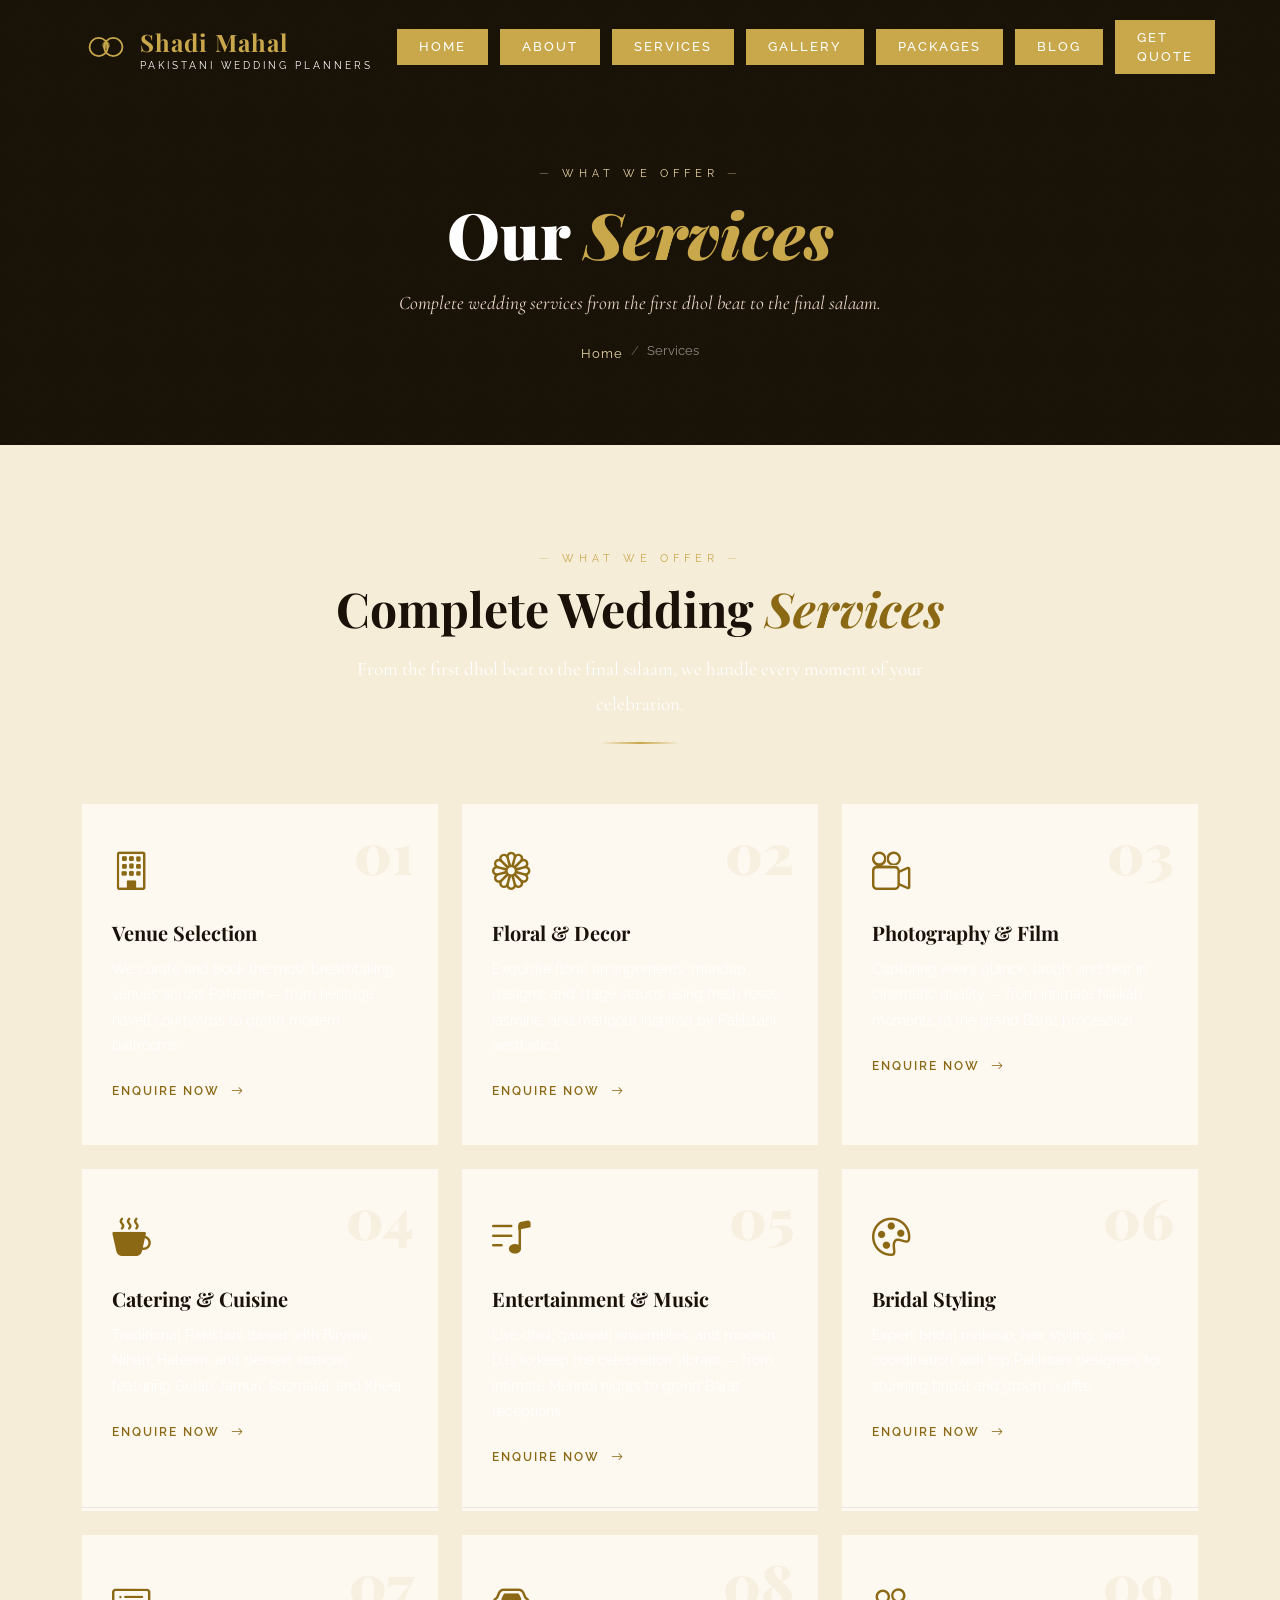
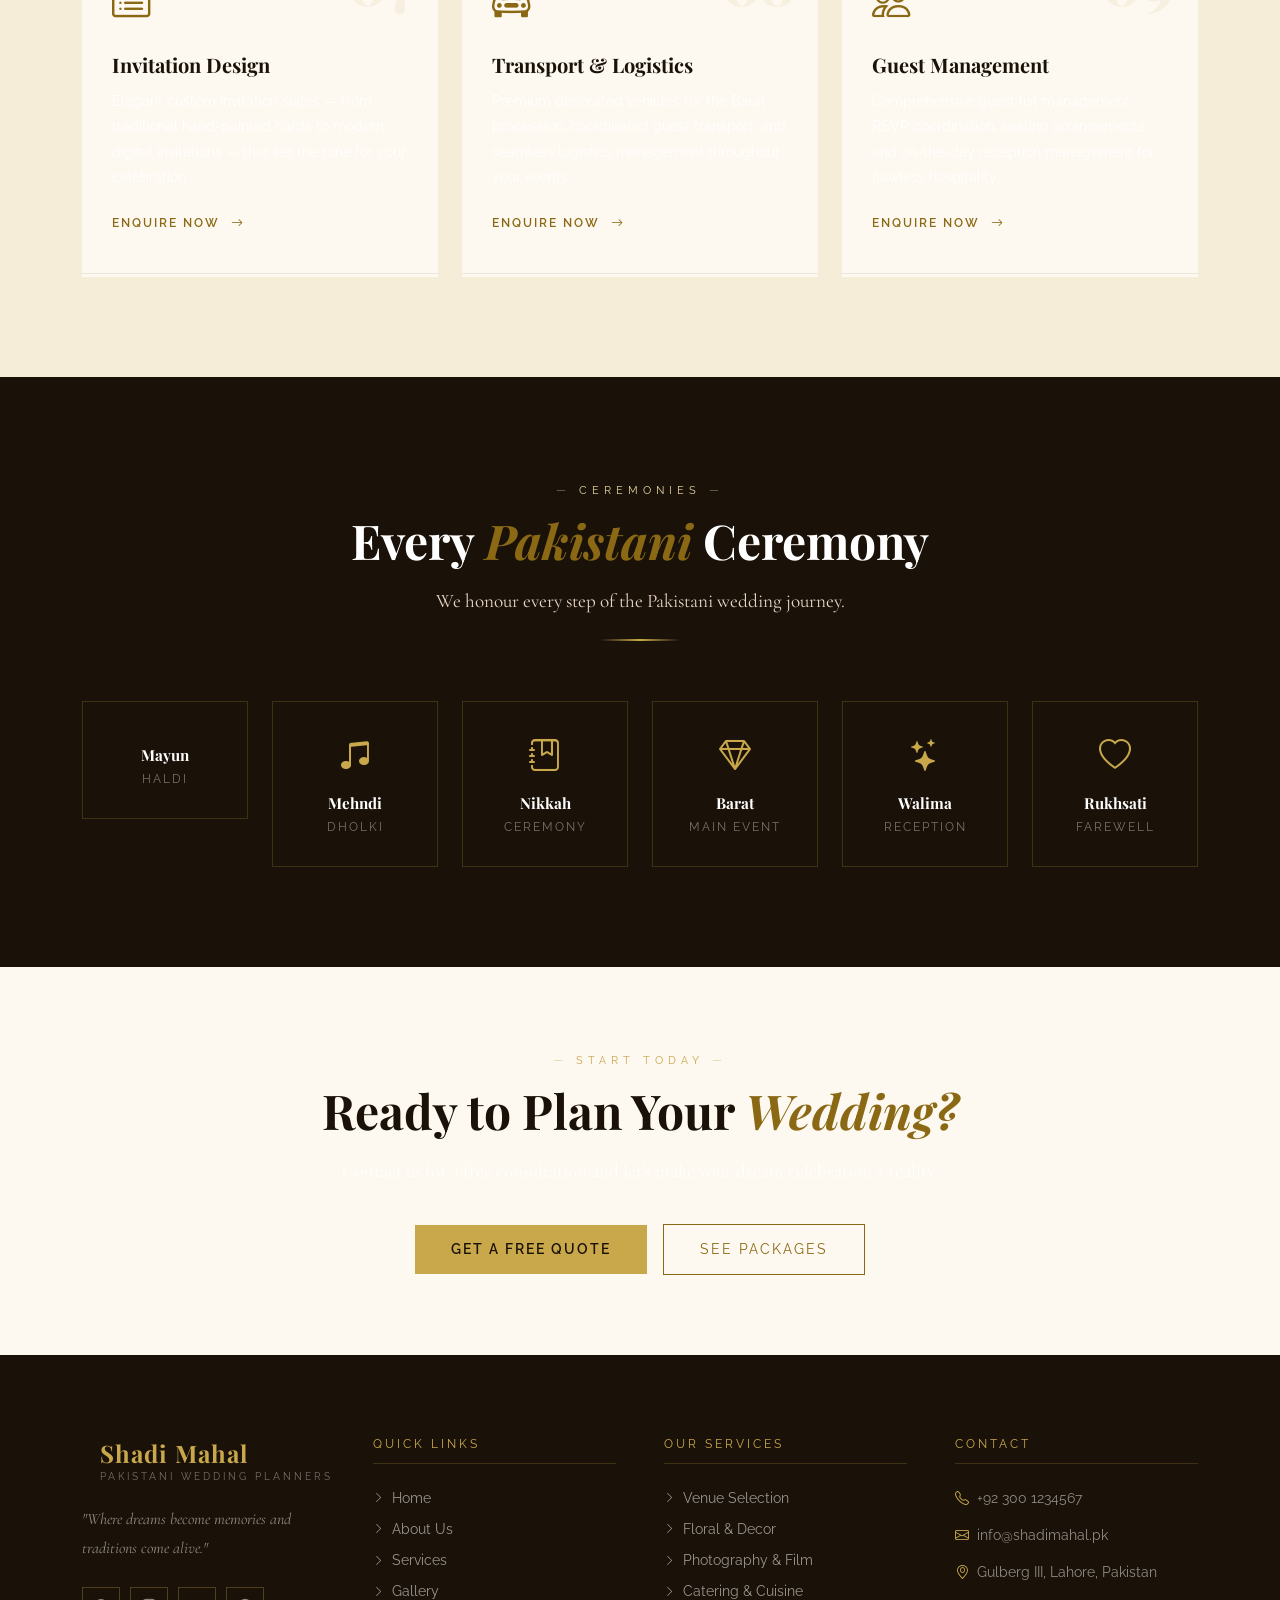
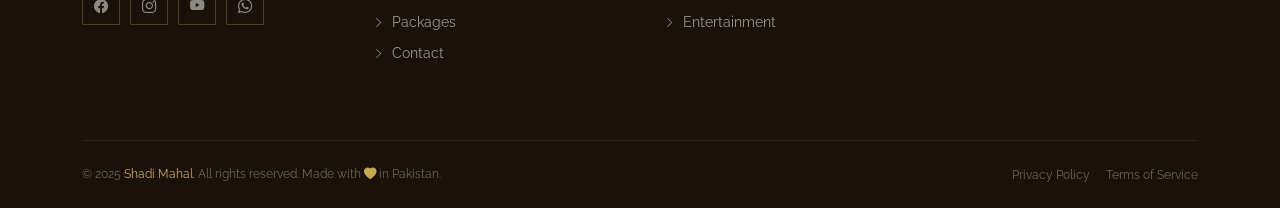
<file: services.html>
<!DOCTYPE html>
<html lang="en">
<head>
  <!-- Google tag (gtag.js) -->
<script async src="https://www.googletagmanager.com/gtag/js?id=G-37RC0P3VH0"></script>
<script>
  window.dataLayer = window.dataLayer || [];
  function gtag(){dataLayer.push(arguments);}
  gtag('js', new Date());

  gtag('config', 'G-37RC0P3VH0');
</script>
  <meta charset="UTF-8" />
  <meta name="viewport" content="width=device-width, initial-scale=1.0"/>
  <title>Services – Shadi Mahal</title>
  <link rel="stylesheet" href="https://cdn.jsdelivr.net/npm/bootstrap@5.3.2/dist/css/bootstrap.min.css"/>
  <link rel="stylesheet" href="https://cdn.jsdelivr.net/npm/bootstrap-icons@1.11.3/font/bootstrap-icons.min.css"/>
  <link href="https://fonts.googleapis.com/css2?family=Playfair+Display:ital,wght@0,400;0,700;0,900;1,400;1,700&family=Cormorant+Garamond:ital,wght@0,300;0,400;0,600;1,300;1,400&family=Raleway:wght@300;400;500;600;700&display=swap" rel="stylesheet"/>
  <link rel="stylesheet" href="shared.css"/>
</head>
<body>

<!-- PRELOADER -->
<div id="preloader">
  <div class="preloader-logo"><svg width="46" height="46" viewBox="0 0 46 46" fill="none"><circle cx="15" cy="23" r="10" stroke="#c9a84c" stroke-width="2" fill="none"/><circle cx="31" cy="23" r="10" stroke="#c9a84c" stroke-width="2" fill="none"/><circle cx="23" cy="21" r="4" fill="#c9a84c" opacity="0.6"/></svg></div>
  <div class="preloader-text">Shadi Mahal</div>
</div>

<!-- NAVBAR -->
<nav class="navbar navbar-expand-lg" id="mainNav">
  <div class="container">
    <a class="navbar-brand" href="index.html">
      <div class="ring-logo"><svg width="42" height="42" viewBox="0 0 46 46" fill="none"><circle cx="15" cy="23" r="10" stroke="#c9a84c" stroke-width="2" fill="none"/><circle cx="31" cy="23" r="10" stroke="#c9a84c" stroke-width="2" fill="none"/><circle cx="23" cy="21" r="4" fill="#c9a84c" opacity="0.7"/></svg></div>
      <div><span class="brand-name">Shadi Mahal</span><span class="brand-tagline">Pakistani Wedding Planners</span></div>
    </a>
    <button class="navbar-toggler border-0" type="button" data-bs-toggle="collapse" data-bs-target="#navbarNav"><i class="bi bi-list fs-3" style="color:var(--gold)"></i></button>
    <div class="collapse navbar-collapse" id="navbarNav">
      <ul class="navbar-nav ms-auto align-items-lg-center gap-1">
        <li class="nav-item ms-2"><a class="nav-link btn-nav" href="index.html">Home</a></li>
        <li class="nav-item ms-2"><a class="nav-link btn-nav" href="about.html">About</a></li>
        <li class="nav-item ms-2"><a class="nav-link active btn-nav" href="services.html">Services</a></li>
        <li class="nav-item ms-2"><a class="nav-link btn-nav" href="gallery.html">Gallery</a></li>
        <li class="nav-item ms-2"><a class="nav-link btn-nav" href="packages.html">Packages</a></li>
        <li class="nav-item ms-2"><a class="nav-link btn-nav" href="blog.html">Blog</a></li>
        <li class="nav-item ms-2"><a class="nav-link btn-nav" href="contact.html">Get Quote</a></li>
      </ul>
    </div>
  </div>
</nav>

<!-- PAGE HERO -->
<div class="page-hero">
  <div class="page-hero-img" style="background-image:url('https://images.unsplash.com/photo-1519225421980-715cb0215aed?w=1600&q=80')"></div>
  <div class="container page-hero-content">
    <div class="section-eyebrow">What We Offer</div>
    <h1>Our <em>Services</em></h1>
    <p>Complete wedding services from the first dhol beat to the final salaam.</p>
    <div class="breadcrumb-wrap"><nav><ol class="breadcrumb"><li class="breadcrumb-item"><a href="index.html">Home</a></li><li class="breadcrumb-item active">Services</li></ol></nav></div>
  </div>
</div>

<!-- SERVICES GRID -->
<section id="services" style="padding:100px 0; background:var(--cream);">
  <div class="container">
    <div class="section-header reveal">
      <div class="section-eyebrow">What We Offer</div>
      <h2 class="section-title">Complete Wedding <em>Services</em></h2>
      <p class="section-desc">From the first dhol beat to the final salaam, we handle every moment of your celebration.</p>
      <div class="gold-divider"></div>
    </div>
    <div class="row g-4">
      <div class="col-md-6 col-lg-4 reveal delay-1">
        <div class="service-card">
          <span class="service-num">01</span>
          <i class="bi bi-building service-icon"></i>
          <h4 class="service-title">Venue Selection</h4>
          <p class="service-text">We curate and book the most breathtaking venues across Pakistan — from heritage haveli courtyards to grand modern ballrooms.</p>
          <a href="contact.html" class="service-link">Enquire Now <i class="bi bi-arrow-right"></i></a>
        </div>
      </div>
      <div class="col-md-6 col-lg-4 reveal delay-2">
        <div class="service-card">
          <span class="service-num">02</span>
          <i class="bi bi-flower1 service-icon"></i>
          <h4 class="service-title">Floral & Decor</h4>
          <p class="service-text">Exquisite floral arrangements, mandap designs, and stage setups using fresh roses, jasmine, and marigold inspired by Pakistani aesthetics.</p>
          <a href="contact.html" class="service-link">Enquire Now <i class="bi bi-arrow-right"></i></a>
        </div>
      </div>
      <div class="col-md-6 col-lg-4 reveal delay-3">
        <div class="service-card">
          <span class="service-num">03</span>
          <i class="bi bi-camera-reels service-icon"></i>
          <h4 class="service-title">Photography & Film</h4>
          <p class="service-text">Capturing every glance, laugh, and tear in cinematic quality — from intimate Nikkah moments to the grand Barat procession.</p>
          <a href="contact.html" class="service-link">Enquire Now <i class="bi bi-arrow-right"></i></a>
        </div>
      </div>
      <div class="col-md-6 col-lg-4 reveal delay-1">
        <div class="service-card">
          <span class="service-num">04</span>
          <i class="bi bi-cup-hot-fill service-icon"></i>
          <h4 class="service-title">Catering & Cuisine</h4>
          <p class="service-text">Traditional Pakistani dawat with Biryani, Nihari, Haleem, and dessert stations featuring Gulab Jamun, Rasmalai, and Kheer.</p>
          <a href="contact.html" class="service-link">Enquire Now <i class="bi bi-arrow-right"></i></a>
        </div>
      </div>
      <div class="col-md-6 col-lg-4 reveal delay-2">
        <div class="service-card">
          <span class="service-num">05</span>
          <i class="bi bi-music-note-list service-icon"></i>
          <h4 class="service-title">Entertainment & Music</h4>
          <p class="service-text">Live dhol, qawwali ensembles, and modern DJs to keep the celebration vibrant — from intimate Mehndi nights to grand Barat receptions.</p>
          <a href="contact.html" class="service-link">Enquire Now <i class="bi bi-arrow-right"></i></a>
        </div>
      </div>
      <div class="col-md-6 col-lg-4 reveal delay-3">
        <div class="service-card">
          <span class="service-num">06</span>
          <i class="bi bi-palette service-icon"></i>
          <h4 class="service-title">Bridal Styling</h4>
          <p class="service-text">Expert bridal makeup, hair styling, and coordination with top Pakistani designers for stunning bridal and groom outfits.</p>
          <a href="contact.html" class="service-link">Enquire Now <i class="bi bi-arrow-right"></i></a>
        </div>
      </div>
      <div class="col-md-6 col-lg-4 reveal delay-1">
        <div class="service-card">
          <span class="service-num">07</span>
          <i class="bi bi-card-list service-icon"></i>
          <h4 class="service-title">Invitation Design</h4>
          <p class="service-text">Elegant custom invitation suites — from traditional hand-painted cards to modern digital invitations — that set the tone for your celebration.</p>
          <a href="contact.html" class="service-link">Enquire Now <i class="bi bi-arrow-right"></i></a>
        </div>
      </div>
      <div class="col-md-6 col-lg-4 reveal delay-2">
        <div class="service-card">
          <span class="service-num">08</span>
          <i class="bi bi-car-front service-icon"></i>
          <h4 class="service-title">Transport & Logistics</h4>
          <p class="service-text">Premium decorated vehicles for the Barat procession, coordinated guest transport, and seamless logistics management throughout your events.</p>
          <a href="contact.html" class="service-link">Enquire Now <i class="bi bi-arrow-right"></i></a>
        </div>
      </div>
      <div class="col-md-6 col-lg-4 reveal delay-3">
        <div class="service-card">
          <span class="service-num">09</span>
          <i class="bi bi-people service-icon"></i>
          <h4 class="service-title">Guest Management</h4>
          <p class="service-text">Comprehensive guest list management, RSVP coordination, seating arrangements, and on-the-day reception management for flawless hospitality.</p>
          <a href="contact.html" class="service-link">Enquire Now <i class="bi bi-arrow-right"></i></a>
        </div>
      </div>
    </div>
  </div>
</section>

<!-- CEREMONIES WE COVER -->
<section style="padding:100px 0; background:var(--deep);">
  <div class="container">
    <div class="section-header reveal">
      <div class="section-eyebrow" style="color:var(--gold-light)">Ceremonies</div>
      <h2 class="section-title" style="color:#fff;">Every <em>Pakistani</em> Ceremony</h2>
      <p class="section-desc" style="color:var(--blush);">We honour every step of the Pakistani wedding journey.</p>
      <div class="gold-divider"></div>
    </div>
    <div class="row g-4">
      <div class="col-6 col-md-4 col-lg-2 reveal delay-1 text-center">
        <div style="border:1px solid rgba(201,168,76,.2);padding:30px 16px;transition:all .3s;" onmouseover="this.style.background='rgba(201,168,76,.1)'" onmouseout="this.style.background=''">
          <i class="bi bi-sunflower" style="font-size:2rem;color:var(--gold);display:block;margin-bottom:12px"></i>
          <div style="color:#fff;font-family:'Playfair Display',serif;font-weight:700;font-size:.95rem">Mayun</div>
          <div style="font-size:.72rem;color:rgba(255,255,255,.4);letter-spacing:2px;text-transform:uppercase;margin-top:4px">Haldi</div>
        </div>
      </div>
      <div class="col-6 col-md-4 col-lg-2 reveal delay-2 text-center">
        <div style="border:1px solid rgba(201,168,76,.2);padding:30px 16px;transition:all .3s;" onmouseover="this.style.background='rgba(201,168,76,.1)'" onmouseout="this.style.background=''">
          <i class="bi bi-music-note-beamed" style="font-size:2rem;color:var(--gold);display:block;margin-bottom:12px"></i>
          <div style="color:#fff;font-family:'Playfair Display',serif;font-weight:700;font-size:.95rem">Mehndi</div>
          <div style="font-size:.72rem;color:rgba(255,255,255,.4);letter-spacing:2px;text-transform:uppercase;margin-top:4px">Dholki</div>
        </div>
      </div>
      <div class="col-6 col-md-4 col-lg-2 reveal delay-3 text-center">
        <div style="border:1px solid rgba(201,168,76,.2);padding:30px 16px;transition:all .3s;" onmouseover="this.style.background='rgba(201,168,76,.1)'" onmouseout="this.style.background=''">
          <i class="bi bi-journal-bookmark" style="font-size:2rem;color:var(--gold);display:block;margin-bottom:12px"></i>
          <div style="color:#fff;font-family:'Playfair Display',serif;font-weight:700;font-size:.95rem">Nikkah</div>
          <div style="font-size:.72rem;color:rgba(255,255,255,.4);letter-spacing:2px;text-transform:uppercase;margin-top:4px">Ceremony</div>
        </div>
      </div>
      <div class="col-6 col-md-4 col-lg-2 reveal delay-4 text-center">
        <div style="border:1px solid rgba(201,168,76,.2);padding:30px 16px;transition:all .3s;" onmouseover="this.style.background='rgba(201,168,76,.1)'" onmouseout="this.style.background=''">
          <i class="bi bi-gem" style="font-size:2rem;color:var(--gold);display:block;margin-bottom:12px"></i>
          <div style="color:#fff;font-family:'Playfair Display',serif;font-weight:700;font-size:.95rem">Barat</div>
          <div style="font-size:.72rem;color:rgba(255,255,255,.4);letter-spacing:2px;text-transform:uppercase;margin-top:4px">Main Event</div>
        </div>
      </div>
      <div class="col-6 col-md-4 col-lg-2 reveal delay-5 text-center">
        <div style="border:1px solid rgba(201,168,76,.2);padding:30px 16px;transition:all .3s;" onmouseover="this.style.background='rgba(201,168,76,.1)'" onmouseout="this.style.background=''">
          <i class="bi bi-stars" style="font-size:2rem;color:var(--gold);display:block;margin-bottom:12px"></i>
          <div style="color:#fff;font-family:'Playfair Display',serif;font-weight:700;font-size:.95rem">Walima</div>
          <div style="font-size:.72rem;color:rgba(255,255,255,.4);letter-spacing:2px;text-transform:uppercase;margin-top:4px">Reception</div>
        </div>
      </div>
      <div class="col-6 col-md-4 col-lg-2 reveal delay-1 text-center">
        <div style="border:1px solid rgba(201,168,76,.2);padding:30px 16px;transition:all .3s;" onmouseover="this.style.background='rgba(201,168,76,.1)'" onmouseout="this.style.background=''">
          <i class="bi bi-heart" style="font-size:2rem;color:var(--gold);display:block;margin-bottom:12px"></i>
          <div style="color:#fff;font-family:'Playfair Display',serif;font-weight:700;font-size:.95rem">Rukhsati</div>
          <div style="font-size:.72rem;color:rgba(255,255,255,.4);letter-spacing:2px;text-transform:uppercase;margin-top:4px">Farewell</div>
        </div>
      </div>
    </div>
  </div>
</section>

<!-- CTA -->
<section style="padding:80px 0; background:var(--ivory);">
  <div class="container text-center reveal">
    <div class="section-eyebrow">Start Today</div>
    <h2 class="section-title">Ready to Plan Your <em>Wedding?</em></h2>
    <p class="section-desc" style="margin-bottom:36px">Contact us for a free consultation and let's make your dream celebration a reality.</p>
    <flex-box style="display: flex; gap: 16px; justify-content: center; align-items: center; flex-wrap: wrap;">
      <a href="contact.html" class="btn-primary-gold" style="color:var(--deep)">Get a Free Quote</a>
      <a href="packages.html" style="padding:14px 36px;border:1px solid var(--gold-dark);color:var(--gold-dark);font-size:.85rem;letter-spacing:2px;text-transform:uppercase;text-decoration:none;transition:all .3s;" onmouseover="this.style.background='var(--gold-dark)';this.style.color='#fff'" onmouseout="this.style.background='';this.style.color='var(--gold-dark)'">See Packages</a>
    </flex-box>
  </div>
</section>

<!-- FOOTER -->
<footer id="footer">
  <div class="container">
    <div class="row g-5">
      <div class="col-lg-3 col-md-6">
        <div class="footer-brand"><a class="navbar-brand" href="index.html"><svg width="36" height="36" viewBox="0 0 46 46" fill="none"><circle cx="15" cy="23" r="10" stroke="#c9a84c" stroke-width="2" fill="none"/><circle cx="31" cy="23" r="10" stroke="#c9a84c" stroke-width="2" fill="none"/><circle cx="23" cy="21" r="4" fill="#c9a84c" opacity="0.7"/></svg><div class="ms-2"><span class="brand-name">Shadi Mahal</span><span class="brand-tagline">Pakistani Wedding Planners</span></div></a></div>
        <p class="footer-desc">"Where dreams become memories and traditions come alive."</p>
        <div class="footer-socials"><a href="#"><i class="bi bi-facebook"></i></a><a href="#"><i class="bi bi-instagram"></i></a><a href="#"><i class="bi bi-youtube"></i></a><a href="#"><i class="bi bi-whatsapp"></i></a></div>
      </div>
      <div class="col-lg-3 col-md-6 col-6">
        <div class="footer-heading">Quick Links</div>
        <ul class="footer-links">
          <li><a href="index.html"><i class="bi bi-chevron-right"></i>Home</a></li>
          <li><a href="about.html"><i class="bi bi-chevron-right"></i>About Us</a></li>
          <li><a href="services.html"><i class="bi bi-chevron-right"></i>Services</a></li>
          <li><a href="gallery.html"><i class="bi bi-chevron-right"></i>Gallery</a></li>
          <li><a href="packages.html"><i class="bi bi-chevron-right"></i>Packages</a></li>
          <li><a href="contact.html"><i class="bi bi-chevron-right"></i>Contact</a></li>
        </ul>
      </div>
      <div class="col-lg-3 col-md-6 col-6">
        <div class="footer-heading">Our Services</div>
        <ul class="footer-links">
          <li><a href="#"><i class="bi bi-chevron-right"></i>Venue Selection</a></li>
          <li><a href="#"><i class="bi bi-chevron-right"></i>Floral & Decor</a></li>
          <li><a href="#"><i class="bi bi-chevron-right"></i>Photography & Film</a></li>
          <li><a href="#"><i class="bi bi-chevron-right"></i>Catering & Cuisine</a></li>
          <li><a href="#"><i class="bi bi-chevron-right"></i>Entertainment</a></li>
        </ul>
      </div>
      <div class="col-lg-3 col-md-6">
        <div class="footer-heading">Contact</div>
        <p style="font-size:.88rem;color:rgba(255,255,255,.5)"><i class="bi bi-telephone me-2" style="color:var(--gold)"></i>+92 300 1234567</p>
        <p style="font-size:.88rem;color:rgba(255,255,255,.5)"><i class="bi bi-envelope me-2" style="color:var(--gold)"></i>info@shadimahal.pk</p>
        <p style="font-size:.88rem;color:rgba(255,255,255,.5)"><i class="bi bi-geo-alt me-2" style="color:var(--gold)"></i>Gulberg III, Lahore, Pakistan</p>
      </div>
    </div>
    <div class="footer-bottom">
      <p>© 2025 <a href="#">Shadi Mahal</a>. All rights reserved. Made with <i class="bi bi-heart-fill" style="color:var(--gold)"></i> in Pakistan.</p>
      <div style="display:flex;gap:16px;flex-wrap:wrap"><a href="#" style="font-size:.75rem;color:rgba(255,255,255,.35);text-decoration:none">Privacy Policy</a><a href="#" style="font-size:.75rem;color:rgba(255,255,255,.35);text-decoration:none">Terms of Service</a></div>
    </div>
  </div>
</footer>

<button id="backToTop" title="Back to top"><i class="bi bi-chevron-up"></i></button>
<script src="https://cdn.jsdelivr.net/npm/jquery@3.7.1/dist/jquery.min.js"></script>
<script src="https://cdn.jsdelivr.net/npm/bootstrap@5.3.2/dist/js/bootstrap.bundle.min.js"></script>
<script src="shared.js"></script>
</body>
</html>
</file>
<file: shared.css>
/* ===== ROOT VARIABLES ===== */
:root {
  --gold: #c9a84c;
  --gold-light: #e8d5a3;
  --gold-dark: #8b6914;
  --ivory: #fdf8f0;
  --deep: #1a1208;
  --charcoal: #2c2416;
  --cream: #f5edd8;
  --blush: #e8d5c4;
  --text-dark: #1a1208;
  --text-mid: #ffffff;
  --border: rgba(201,168,76,0.3);
  --shadow: 0 20px 60px rgba(26,18,8,0.15);
}

/* ===== GLOBAL ===== */
*, *::before, *::after { box-sizing: border-box; margin: 0; padding: 0; }
html { scroll-behavior: smooth; }
body { font-family: 'Raleway', sans-serif; background: var(--ivory); color: var(--text-dark); overflow-x: hidden; }
h1, h2, h3, h4 { font-family: 'Playfair Display', serif; }
p, span, a, li { font-family: 'Raleway', sans-serif; }
.serif-italic { font-family: 'Cormorant Garamond', serif; font-style: italic; }

/* ===== PRELOADER ===== */
#preloader {
  position: fixed; inset: 0; z-index: 9999;
  background: var(--deep);
  display: flex; flex-direction: column;
  align-items: center; justify-content: center;
  transition: opacity .6s ease, visibility .6s ease;
}
#preloader.hide { opacity: 0; visibility: hidden; }
.preloader-logo {
  width: 90px; height: 90px;
  border: 3px solid var(--gold); border-radius: 50%;
  display: flex; align-items: center; justify-content: center;
  animation: spin-slow 3s linear infinite; margin-bottom: 20px;
}
.preloader-logo svg { animation: counter-spin 3s linear infinite; }
@keyframes spin-slow { to { transform: rotate(360deg); } }
@keyframes counter-spin { to { transform: rotate(-360deg); } }
.preloader-text {
  color: var(--gold-light); font-family: 'Playfair Display', serif;
  font-size: 1.4rem; letter-spacing: 6px; text-transform: uppercase;
  animation: pulse-text 1.5s ease-in-out infinite;
}
@keyframes pulse-text { 0%,100% { opacity:.4; } 50% { opacity: 1; } }

/* ===== RING LOGO ===== */
.ring-logo { width: 48px; height: 48px; display: inline-flex; align-items: center; justify-content: center; }

/* ===== NAVBAR ===== */
#mainNav {
  position: fixed; top: 0; left: 0; right: 0; z-index: 1000;
  padding: 18px 0; transition: all .4s ease;
}
#mainNav.scrolled {
  background: rgba(253,248,240,0.97); backdrop-filter: blur(12px);
  padding: 10px 0; box-shadow: 0 2px 30px rgba(26,18,8,0.1);
}
.navbar-brand { display: flex; align-items: center; gap: 10px; text-decoration: none; }
.brand-name { font-family: 'Playfair Display', serif; font-size: 1.5rem; font-weight: 700; color: var(--gold); letter-spacing: 1px; }
.brand-tagline { font-size: .65rem; letter-spacing: 3px; text-transform: uppercase; color: var(--text-mid); display: block; line-height: 1; }
.nav-link { color: var(--text-mid) !important; font-weight: 500; font-size: .85rem; letter-spacing: 1.5px; text-transform: uppercase; padding: 6px 14px !important; position: relative; transition: color .3s; }
.nav-link::after { content: ''; position: absolute; bottom: 0; left: 50%; right: 50%; height: 1px; background: var(--gold); transition: all .3s ease; }
.nav-link:hover::after, .nav-link.active::after { left: 14px; right: 14px; }
.nav-link:hover { color: var(--gold) !important; }
.btn-nav { background: var(--gold); color: #fff !important; border-radius: 0; padding: 8px 22px !important; font-size: .8rem; letter-spacing: 2px; transition: all .3s; }
.btn-nav:hover { background: var(--gold-dark); transform: translateY(-1px); }
.btn-nav::after { display: none; }

/* ===== PAGE HERO BANNER (for inner pages) ===== */
.page-hero {
  padding: 160px 0 80px;
  background: var(--deep);
  text-align: center;
  position: relative;
  overflow: hidden;
}
.page-hero::before {
  content: '';
  position: absolute; inset: 0;
  background-image: url("data:image/svg+xml,%3Csvg xmlns='http://www.w3.org/2000/svg' width='60' height='60'%3E%3Cpath d='M30 5 L55 30 L30 55 L5 30 Z' fill='none' stroke='%23c9a84c' stroke-width='1'/%3E%3Ccircle cx='30' cy='30' r='8' fill='none' stroke='%23c9a84c' stroke-width='1'/%3E%3C/svg%3E");
  opacity: .05;
}
.page-hero-img {
  position: absolute; inset: 0;
  background-size: cover; background-position: center;
  z-index: 0;
}
.page-hero-img::after {
  content: ''; position: absolute; inset: 0;
  background: rgba(26,18,8,0.72);
}
.page-hero-content { position: relative; z-index: 1; }
.page-hero .section-eyebrow { color: var(--gold-light); }
.page-hero h1 { color: #fff; font-size: clamp(2.2rem,5vw,4rem); font-weight: 900; margin-bottom: 16px; }
.page-hero h1 em { color: var(--gold); font-style: italic; }
.page-hero p { font-family: 'Cormorant Garamond', serif; font-style: italic; font-size: 1.2rem; color: var(--blush); max-width: 600px; margin: 0 auto; }
.breadcrumb-wrap { margin-top: 24px; }
.breadcrumb { justify-content: center; background: none; padding: 0; margin: 0; }
.breadcrumb-item a { color: var(--gold-light); text-decoration: none; font-size: .8rem; letter-spacing: 1px; }
.breadcrumb-item.active { color: rgba(255,255,255,.5); font-size: .8rem; }
.breadcrumb-item+.breadcrumb-item::before { color: rgba(255,255,255,.3); }

/* ===== HERO SECTION (HOME) ===== */
#hero {
  height: 100vh; min-height: 700px;
  position: relative; overflow: hidden;
  display: flex; align-items: center; justify-content: center;
}
.hero-video-container { position: absolute; inset: 0; z-index: 0; }
.hero-video-container video { width: 100%; height: 100%; object-fit: cover; }
.hero-overlay { position: absolute; inset: 0; background: linear-gradient(135deg, rgba(26,18,8,0.75) 0%, rgba(139,105,20,0.3) 50%, rgba(26,18,8,0.65) 100%); z-index: 1; }
.hero-pattern { position: absolute; inset: 0; z-index: 1; opacity: .07; background-image: url("data:image/svg+xml,%3Csvg xmlns='http://www.w3.org/2000/svg' width='60' height='60'%3E%3Cpath d='M30 5 L55 30 L30 55 L5 30 Z' fill='none' stroke='%23c9a84c' stroke-width='1'/%3E%3Ccircle cx='30' cy='30' r='8' fill='none' stroke='%23c9a84c' stroke-width='1'/%3E%3C/svg%3E"); }
.hero-content { position: relative; z-index: 2; text-align: center; color: #fff; padding: 20px; }
.hero-badge { display: inline-block; border: 1px solid var(--gold-light); color: var(--gold-light); font-size: .7rem; letter-spacing: 5px; text-transform: uppercase; padding: 6px 20px; margin-bottom: 24px; animation: fadeInDown .8s ease both; }
.hero-title { font-size: clamp(2.8rem, 7vw, 6rem); font-weight: 900; line-height: 1.05; margin-bottom: 12px; animation: fadeInUp .8s .2s ease both; }
.hero-title span { color: var(--gold); }
.hero-sub { font-family: 'Cormorant Garamond', serif; font-style: italic; font-size: clamp(1.1rem, 2.5vw, 1.6rem); color: var(--gold-light); margin-bottom: 10px; animation: fadeInUp .8s .35s ease both; }
.hero-urdu { font-size: clamp(1.2rem, 3vw, 2rem); color: rgba(255,255,255,.8); margin-bottom: 40px; animation: fadeInUp .8s .5s ease both; font-family: 'Cormorant Garamond', serif; font-style: italic; letter-spacing: 2px; }
.hero-btns { animation: fadeInUp .8s .65s ease both; display: flex; gap: 16px; align-items: center; justify-content: center; flex-wrap: wrap;}
.hero-scroll { position: absolute; bottom: 36px; left: 50%; transform: translateX(-50%); z-index: 2; display: flex; flex-direction: column; align-items: center; color: rgba(255,255,255,.6); font-size: .7rem; letter-spacing: 3px; text-transform: uppercase; gap: 8px; animation: fadeIn 1s 1.2s both; }
.scroll-line { width: 1px; height: 50px; background: linear-gradient(to bottom, rgba(255,255,255,.5), transparent); animation: scroll-line 1.5s ease-in-out infinite; }
@keyframes scroll-line { 0%,100%{transform:scaleY(0.3);opacity:.4} 50%{transform:scaleY(1);opacity:1} }

/* ===== BUTTONS ===== */
.btn-primary-gold { background: var(--gold); color: var(--deep); border: none; padding: 14px 36px; font-size: .85rem; font-weight: 600; letter-spacing: 2px; text-transform: uppercase; text-decoration: none; display: inline-block; transition: all .3s; position: relative; overflow: hidden; }
.btn-primary-gold::before { content: ''; position: absolute; inset: 0; background: rgba(255,255,255,.2); transform: translateX(-110%) skewX(-20deg); transition: transform .4s ease; }
.btn-primary-gold:hover::before { transform: translateX(110%) skewX(-20deg); }
.btn-primary-gold:hover { background: var(--deep); color: var(--gold); transform: translateY(-2px); }
.btn-outline-gold { border: 1px solid rgba(255,255,255,.6); color: #fff; padding: 14px 36px; font-size: .85rem; font-weight: 500; letter-spacing: 2px; text-transform: uppercase; text-decoration: none; display: inline-block; transition: all .3s; }
.btn-outline-gold:hover { background: rgba(255,255,255,.1); color: #fff; transform: translateY(-2px); }

/* ===== SECTION STYLES ===== */
.section-header { text-align: center; margin-bottom: 60px; }
.section-eyebrow { display: inline-block; font-size: .7rem; letter-spacing: 5px; text-transform: uppercase; color: var(--gold); margin-bottom: 14px; position: relative; }
.section-eyebrow::before, .section-eyebrow::after { content: '—'; margin: 0 8px; opacity: .5; }
.section-title { font-size: clamp(2rem, 4vw, 3rem); font-weight: 700; line-height: 1.15; color: var(--deep); margin-bottom: 16px; }
.section-title em { font-style: italic; color: var(--gold-dark); }
.section-desc { font-family: 'Cormorant Garamond', serif; font-size: 1.2rem; color: var(--text-mid); max-width: 600px; margin: 0 auto; line-height: 1.8; }
.gold-divider { width: 80px; height: 2px; background: linear-gradient(to right, transparent, var(--gold), transparent); margin: 20px auto 0; }

/* ===== ABOUT ===== */
#about { padding: 100px 0; background: var(--ivory); }
.about-img-wrap { position: relative; padding: 20px 20px 20px 0; }
.about-img-wrap img { width: 100%; height: 520px; object-fit: cover; display: block; }
.about-img-border { position: absolute; top: 0; left: 20px; right: -20px; bottom: 20px; border: 2px solid var(--gold); z-index: -1; }
.about-badge { position: absolute; bottom: 50px; right: -10px; background: var(--deep); color: #fff; padding: 20px 24px; text-align: center; min-width: 130px; }
.about-badge .num { font-family: 'Playfair Display', serif; font-size: 2.5rem; font-weight: 900; color: var(--gold); line-height: 1; }
.about-badge .lbl { font-size: .7rem; letter-spacing: 2px; text-transform: uppercase; }
.about-text-block { padding-left: 40px; }
.about-quote { font-family: 'Cormorant Garamond', serif; font-style: italic; font-size: 1.35rem; color: var(--text-mid); border-left: 3px solid var(--gold); padding-left: 20px; margin-bottom: 24px; line-height: 1.7; }
.about-text { color: var(--text-mid); line-height: 1.9; font-size: .95rem; margin-bottom: 16px; }
.about-features { list-style: none; padding: 0; margin: 24px 0; }
.about-features li { display: flex; align-items: center; gap: 12px; padding: 8px 0; border-bottom: 1px solid var(--border); font-size: .9rem; color: var(--text-dark); }
.about-features li i { color: var(--gold); font-size: 1rem; }

/* ===== SERVICES ===== */
#services { padding: 100px 0; background: var(--cream); }
.service-card { background: var(--ivory); padding: 40px 30px; border-bottom: 3px solid transparent; transition: all .4s ease; height: 100%; position: relative; overflow: hidden; }
.service-card::before { content: ''; position: absolute; inset: 0; background: var(--deep); transform: translateY(100%); transition: transform .4s ease; z-index: 0; }
.service-card:hover::before { transform: translateY(0); }
.service-card:hover { border-bottom-color: var(--gold); box-shadow: var(--shadow); }
.service-card:hover .service-icon, .service-card:hover .service-title, .service-card:hover .service-text, .service-card:hover .service-link { color: #fff; }
.service-card:hover .service-icon { color: var(--gold) !important; }
.service-icon { font-size: 2.4rem; color: var(--gold-dark); margin-bottom: 20px; display: block; position: relative; z-index: 1; transition: color .4s; }
.service-num { position: absolute; top: 20px; right: 24px; font-family: 'Playfair Display', serif; font-size: 3.5rem; font-weight: 900; color: rgba(201,168,76,0.1); line-height: 1; transition: color .4s; z-index: 1; }
.service-card:hover .service-num { color: rgba(255,255,255,.07); }
.service-title { font-size: 1.25rem; font-weight: 700; margin-bottom: 12px; color: var(--deep); position: relative; z-index: 1; transition: color .4s; }
.service-text { font-size: .88rem; color: var(--text-mid); line-height: 1.8; margin-bottom: 20px; position: relative; z-index: 1; transition: color .4s; }
.service-link { font-size: .75rem; letter-spacing: 2px; text-transform: uppercase; color: var(--gold-dark); text-decoration: none; font-weight: 600; position: relative; z-index: 1; transition: color .4s; }
.service-link i { margin-left: 6px; transition: transform .3s; }
.service-link:hover i { transform: translateX(4px); }

/* ===== GALLERY ===== */
#gallery { padding: 100px 0; background: var(--ivory); }
.gallery-filter { display: flex; justify-content: center; gap: 8px; flex-wrap: wrap; margin-bottom: 40px; }
.filter-btn { background: none; border: 1px solid var(--border); color: var(--text-dark); padding: 8px 22px; font-size: .75rem; letter-spacing: 2px; text-transform: uppercase; cursor: pointer; transition: all .3s; }
.filter-btn.active, .filter-btn:hover { background: var(--deep); border-color: var(--deep); color: #fff; }
.gallery-grid { column-count: 3; column-gap: 16px; }
.gallery-item { break-inside: avoid; margin-bottom: 16px; overflow: hidden; position: relative; cursor: pointer; }
.gallery-item img { width: 100%; display: block; transition: transform .5s ease; }
.gallery-item:hover img { transform: scale(1.05); }
.gallery-overlay { position: absolute; inset: 0; background: rgba(26,18,8,.65); opacity: 0; transition: opacity .4s; display: flex; align-items: center; justify-content: center; flex-direction: column; gap: 8px; }
.gallery-item:hover .gallery-overlay { opacity: 1; }
.gallery-overlay i { font-size: 1.8rem; color: var(--gold-light); }
.gallery-overlay span { color: #fff; font-size: .8rem; letter-spacing: 2px; text-transform: uppercase; }
@media(max-width:768px){ .gallery-grid { column-count: 2; } }
@media(max-width:480px){ .gallery-grid { column-count: 1; } }

/* ===== PACKAGES ===== */
#packages { padding: 100px 0; background: var(--deep); }
#packages .section-title { color: #fff; }
#packages .section-desc { color: var(--blush); }
.pkg-card { background: rgba(255,255,255,.04); border: 1px solid rgba(201,168,76,.2); padding: 40px 30px; transition: all .4s; position: relative; height: 100%; }
.pkg-card.featured { background: var(--gold); border-color: var(--gold); }
.pkg-card:hover:not(.featured) { background: rgba(255,255,255,.08); border-color: var(--gold); transform: translateY(-6px); }
.pkg-badge { position: absolute; top: -14px; left: 50%; transform: translateX(-50%); background: var(--deep); color: var(--gold); border: 1px solid var(--gold); font-size: .65rem; letter-spacing: 3px; text-transform: uppercase; padding: 4px 16px; white-space: nowrap; }
.pkg-card.featured .pkg-badge { background: var(--deep); }
.pkg-name { font-size: 1.4rem; font-weight: 700; color: #fff; margin-bottom: 6px; }
.pkg-card.featured .pkg-name { color: var(--deep); }
.pkg-sub { font-size: .75rem; letter-spacing: 3px; text-transform: uppercase; color: var(--gold-light); margin-bottom: 24px; }
.pkg-card.featured .pkg-sub { color: var(--deep); opacity: .7; }
.pkg-price { font-family: 'Playfair Display', serif; font-size: 2.8rem; font-weight: 900; color: var(--gold); margin-bottom: 4px; line-height: 1; }
.pkg-card.featured .pkg-price { color: var(--deep); }
.pkg-per { font-size: .75rem; color: rgba(255,255,255,.5); margin-bottom: 30px; }
.pkg-card.featured .pkg-per { color: rgba(26,18,8,.6); }
.pkg-list { list-style: none; padding: 0; margin: 0 0 30px; }
.pkg-list li { padding: 9px 0; border-bottom: 1px solid rgba(255,255,255,.08); font-size: .88rem; color: rgba(255,255,255,.75); display: flex; align-items: center; gap: 10px; }
.pkg-card.featured .pkg-list li { color: var(--deep); border-bottom-color: rgba(26,18,8,.15); }
.pkg-list li i { font-size: .9rem; }
.pkg-list li .bi-check-circle-fill { color: var(--gold); }
.pkg-card.featured .pkg-list li .bi-check-circle-fill { color: var(--deep); }
.pkg-list li .bi-x-circle { opacity: .3; }
.btn-pkg { display: block; width: 100%; background: var(--gold); color: var(--deep); border: none; padding: 14px; font-size: .8rem; font-weight: 700; letter-spacing: 2px; text-transform: uppercase; cursor: pointer; transition: all .3s; text-decoration: none; text-align: center; }
.btn-pkg:hover { background: #fff; }
.pkg-card.featured .btn-pkg { background: var(--deep); color: #fff; }
.pkg-card.featured .btn-pkg:hover { background: var(--charcoal); }

/* ===== TESTIMONIALS ===== */
#testimonials { padding: 100px 0; background: var(--cream); }
.testimonial-card { background: var(--ivory); padding: 40px; position: relative; box-shadow: 0 8px 40px rgba(26,18,8,.06); }
.testi-quote-icon { font-size: 4rem; color: var(--gold); opacity: .2; line-height: 1; font-family: Georgia, serif; position: absolute; top: 20px; left: 30px; }
.testi-text { font-family: 'Cormorant Garamond', serif; font-style: italic; font-size: 1.15rem; line-height: 1.8; color: var(--text-mid); margin-bottom: 28px; margin-top: 30px; }
.testi-stars { color: var(--gold); margin-bottom: 16px; font-size: .9rem; }
.testi-author { display: flex; align-items: center; gap: 14px; }
.testi-avatar { width: 52px; height: 52px; border-radius: 50%; object-fit: cover; border: 2px solid var(--gold-light); }
.testi-name { font-weight: 700; font-size: .95rem; color: var(--deep); }
.testi-role { font-size: .75rem; color: var(--text-mid); letter-spacing: 1px; }

/* ===== TEAM ===== */
#team { padding: 100px 0; background: var(--ivory); }
.team-card { text-align: center; transition: transform .4s; }
.team-card:hover { transform: translateY(-8px); }
.team-img-wrap { position: relative; display: inline-block; width: 200px; height: 200px; margin-bottom: 20px; }
.team-img-wrap img { width: 100%; height: 100%; object-fit: cover; border-radius: 50%; border: 4px solid var(--ivory); box-shadow: 0 8px 30px rgba(26,18,8,.12); }
.team-img-border { position: absolute; inset: -8px; border-radius: 50%; border: 2px solid var(--gold); animation: rotate-border 8s linear infinite; border-style: dashed; }
@keyframes rotate-border { to { transform: rotate(360deg); } }
.team-name { font-size: 1.15rem; font-weight: 700; color: var(--deep); margin-bottom: 4px; }
.team-role { font-size: .75rem; letter-spacing: 2px; text-transform: uppercase; color: var(--gold-dark); margin-bottom: 12px; }
.team-socials { display: flex; gap: 8px; justify-content: center; }
.team-socials a { width: 34px; height: 34px; border: 1px solid var(--border); display: flex; align-items: center; justify-content: center; color: var(--text-mid); text-decoration: none; font-size: .85rem; transition: all .3s; border-radius: 50%; }
.team-socials a:hover { background: var(--deep); color: var(--gold); border-color: var(--deep); }

/* ===== CONTACT ===== */
#contact { padding: 100px 0; background: var(--cream); }
.contact-info-card { background: var(--deep); padding: 50px 40px; height: 100%; color: #fff; }
.contact-info-card h3 { color: #fff; font-size: 1.8rem; margin-bottom: 10px; }
.contact-info-card p { color: rgba(255,255,255,.6); font-family: 'Cormorant Garamond', serif; font-style: italic; font-size: 1.05rem; margin-bottom: 36px; }
.contact-detail { display: flex; align-items: flex-start; gap: 16px; margin-bottom: 24px; }
.contact-icon { width: 44px; height: 44px; background: rgba(201,168,76,.15); border: 1px solid rgba(201,168,76,.3); display: flex; align-items: center; justify-content: center; color: var(--gold); font-size: 1rem; flex-shrink: 0; }
.contact-detail-label { font-size: .7rem; letter-spacing: 2px; text-transform: uppercase; color: var(--gold-light); margin-bottom: 4px; }
.contact-detail-val { color: rgba(255,255,255,.85); font-size: .92rem; line-height: 1.6; }
.contact-form-wrap { background: var(--ivory); padding: 50px 40px; height: 100%; }
.form-floating label { font-size: .82rem; color: var(--text-mid); }
.form-control, .form-select { border: none; border-bottom: 1px solid var(--border); border-radius: 0; background: transparent; padding: .6rem 0; color: var(--text-dark); font-size: .9rem; }
.form-control:focus, .form-select:focus { box-shadow: none; border-bottom-color: var(--gold); background: transparent; }
.form-control.is-invalid, .form-select.is-invalid { border-bottom-color: #dc3545; }
.form-control.is-valid, .form-select.is-valid { border-bottom-color: #28a745; }
.invalid-feedback { display: none; font-size: .8rem; color: #dc3545; margin-top: 4px; }
.form-control.is-invalid ~ .invalid-feedback, .form-select.is-invalid ~ .invalid-feedback { display: block; }
.form-label { font-size: .75rem; letter-spacing: 2px; text-transform: uppercase; color: var(--text-mid); margin-bottom: 6px; }
.btn-submit { background: var(--deep); color: var(--gold); border: none; padding: 14px 40px; font-size: .8rem; letter-spacing: 3px; text-transform: uppercase; font-weight: 600; cursor: pointer; transition: all .3s; width: 100%; }
.btn-submit:hover { background: var(--gold); color: var(--deep); }

/* ===== COUNTER SECTION ===== */
#counters { padding: 70px 0; background: var(--deep); position: relative; }
#counters::before { content: ''; position: absolute; left: 0; top: 0; bottom: 0; right: 0; background: url("data:image/svg+xml,%3Csvg xmlns='http://www.w3.org/2000/svg' width='40' height='40'%3E%3Ccircle cx='20' cy='20' r='1' fill='%23c9a84c' opacity='0.15'/%3E%3C/svg%3E") repeat; }
.counter-block { text-align: center; position: relative; z-index: 1; }
.counter-num { font-family: 'Playfair Display', serif; font-size: 3.5rem; font-weight: 900; color: var(--gold); line-height: 1; margin-bottom: 8px; }
.counter-suffix { font-size: 2rem; }
.counter-label { font-size: .75rem; letter-spacing: 3px; text-transform: uppercase; color: rgba(255,255,255,.6); }

/* ===== BLOG ===== */
#blog { padding: 100px 0; background: var(--cream); }
.blog-card { background: var(--ivory); overflow: hidden; transition: box-shadow .4s, transform .4s; height: 100%; }
.blog-card:hover { box-shadow: 0 20px 60px rgba(26,18,8,.12); transform: translateY(-4px); }
.blog-img-wrap { overflow: hidden; height: 220px; }
.blog-img-wrap img { width: 100%; height: 100%; object-fit: cover; transition: transform .5s; }
.blog-card:hover .blog-img-wrap img { transform: scale(1.06); }
.blog-body { padding: 28px; }
.blog-cat { font-size: .68rem; letter-spacing: 3px; text-transform: uppercase; color: var(--gold-dark); margin-bottom: 10px; display: block; }
.blog-title { font-size: 1.15rem; font-weight: 700; color: var(--deep); margin-bottom: 12px; line-height: 1.4; }
.blog-title a { color: inherit; text-decoration: none; }
.blog-title a:hover { color: var(--gold-dark); }
.blog-excerpt { font-size: .85rem; color: var(--text-mid); line-height: 1.8; margin-bottom: 20px; }
.blog-meta { display: flex; align-items: center; gap: 14px; font-size: .75rem; color: var(--text-mid); }
.blog-meta i { color: var(--gold); }

/* ===== FAQ ===== */
#faq { padding: 100px 0; background: var(--ivory); }
.accordion-item { background: transparent; border: none; border-bottom: 1px solid var(--border); }
.accordion-button { background: transparent; color: var(--deep); font-family: 'Playfair Display', serif; font-size: 1.05rem; font-weight: 600; padding: 20px 0; box-shadow: none !important; }
.accordion-button::after { filter: none; background-image: url("data:image/svg+xml,%3Csvg xmlns='http://www.w3.org/2000/svg' viewBox='0 0 16 16'%3E%3Cpath fill='%23c9a84c' d='M8 0l.5.5v7h7l.5.5-.5.5H8.5v7l-.5.5-.5-.5v-7H1l-.5-.5.5-.5h7V.5z'/%3E%3C/svg%3E"); }
.accordion-button:not(.collapsed)::after { background-image: url("data:image/svg+xml,%3Csvg xmlns='http://www.w3.org/2000/svg' viewBox='0 0 16 16'%3E%3Cpath fill='%23c9a84c' d='M1 8l.5.5h13l.5-.5-.5-.5H1.5z'/%3E%3C/svg%3E"); }
.accordion-button:not(.collapsed) { color: var(--gold-dark); background: transparent; }
.accordion-body { color: var(--text-mid); line-height: 1.9; font-size: .9rem; padding: 0 0 20px; }

/* ===== FOOTER ===== */
#footer { background: var(--deep); padding: 80px 0 0; color: rgba(255,255,255,.7); }
.footer-brand { margin-bottom: 24px; }
.footer-brand .brand-name { color: var(--gold); }
.footer-brand .brand-tagline { color: rgba(255,255,255,.4); }
.footer-desc { font-family: 'Cormorant Garamond', serif; font-style: italic; font-size: 1rem; line-height: 1.8; color: rgba(255,255,255,.5); margin-bottom: 24px; }
.footer-socials { display: flex; gap: 10px; }
.footer-socials a { width: 38px; height: 38px; border: 1px solid rgba(201,168,76,.3); display: flex; align-items: center; justify-content: center; color: rgba(255,255,255,.5); text-decoration: none; font-size: .9rem; transition: all .3s; }
.footer-socials a:hover { background: var(--gold); border-color: var(--gold); color: var(--deep); }
.footer-heading { font-size: .75rem; letter-spacing: 3px; text-transform: uppercase; color: var(--gold); margin-bottom: 24px; padding-bottom: 10px; border-bottom: 1px solid rgba(201,168,76,.2); }
.footer-links { list-style: none; padding: 0; }
.footer-links li { margin-bottom: 10px; }
.footer-links a { color: rgba(255,255,255,.55); text-decoration: none; font-size: .88rem; transition: color .3s; display: flex; align-items: center; gap: 8px; }
.footer-links a:hover { color: var(--gold); }
.footer-links a i { font-size: .7rem; }
.footer-bottom { border-top: 1px solid rgba(255,255,255,.08); padding: 24px 0; margin-top: 60px; display: flex; align-items: center; justify-content: space-between; flex-wrap: wrap; gap: 10px; }
.footer-bottom p { font-size: .78rem; color: rgba(255,255,255,.35); margin: 0; }
.footer-bottom a { color: var(--gold); text-decoration: none; }

/* ===== BACK TO TOP ===== */
#backToTop { position: fixed; bottom: 30px; right: 30px; width: 46px; height: 46px; background: var(--gold); color: var(--deep); border: none; display: flex; align-items: center; justify-content: center; font-size: 1.1rem; cursor: pointer; opacity: 0; visibility: hidden; transition: all .3s; z-index: 999; }
#backToTop.show { opacity: 1; visibility: visible; }
#backToTop:hover { background: var(--deep); color: var(--gold); transform: translateY(-3px); }

/* ===== MARQUEE ===== */
.marquee-strip { background: var(--gold); padding: 12px 0; overflow: hidden; white-space: nowrap; }
.marquee-inner { display: inline-block; animation: marquee-scroll 25s linear infinite; font-size: .75rem; letter-spacing: 4px; text-transform: uppercase; color: var(--deep); font-weight: 700; }
@keyframes marquee-scroll { 0% { transform: translateX(0); } 100% { transform: translateX(-50%); } }
.marquee-sep { margin: 0 30px; }

/* ===== ANIMATIONS ===== */
@keyframes fadeIn { from { opacity: 0; } to { opacity: 1; } }
@keyframes fadeInDown { from { opacity: 0; transform: translateY(-30px); } to { opacity: 1; transform: translateY(0); } }
@keyframes fadeInUp { from { opacity: 0; transform: translateY(30px); } to { opacity: 1; transform: translateY(0); } }
.reveal { opacity: 0; transform: translateY(40px); transition: opacity .7s ease, transform .7s ease; }
.reveal.visible { opacity: 1; transform: translateY(0); }
.reveal-left { opacity: 0; transform: translateX(-40px); transition: opacity .7s ease, transform .7s ease; }
.reveal-left.visible { opacity: 1; transform: translateX(0); }
.reveal-right { opacity: 0; transform: translateX(40px); transition: opacity .7s ease, transform .7s ease; }
.reveal-right.visible { opacity: 1; transform: translateX(0); }
.delay-1 { transition-delay: .1s; } .delay-2 { transition-delay: .2s; } .delay-3 { transition-delay: .3s; } .delay-4 { transition-delay: .4s; } .delay-5 { transition-delay: .5s; }

/* ===== PETALS ===== */
.petal-container { position: absolute; inset: 0; z-index: 1; pointer-events: none; }
.petal { position: absolute; width: 10px; height: 10px; background: var(--gold); border-radius: 0 50% 0 50%; opacity: 0; animation: petal-fall linear infinite; }
@keyframes petal-fall { 0% { opacity: .8; transform: translateY(-20px) rotate(0deg); } 100% { opacity: 0; transform: translateY(105vh) rotate(360deg); } }

/* ===== LIGHTBOX ===== */
.lightbox-overlay { display: none; position: fixed; inset: 0; z-index: 9998; background: rgba(0,0,0,.95); align-items: center; justify-content: center; }
.lightbox-overlay.active { display: flex; }
.lightbox-img { max-width: 90vw; max-height: 90vh; object-fit: contain; }
.lightbox-close { position: fixed; top: 24px; right: 30px; color: rgba(255,255,255,.8); font-size: 2rem; cursor: pointer; transition: color .3s; line-height: 1; }
.lightbox-close:hover { color: var(--gold); }

/* ===== RESPONSIVE ===== */
@media(max-width:991px) { .about-text-block { padding-left: 0; margin-top: 40px; } .contact-info-card, .contact-form-wrap { padding: 36px 28px; } }
@media(max-width:768px) { .hero-btns .btn-outline-gold { margin-left: 0; margin-top: 12px; } .hero-btns { display: flex; flex-wrap: wrap; justify-content: center; gap: 12px; } .btn-outline-gold { margin-left: 0 !important; } }
</file>
